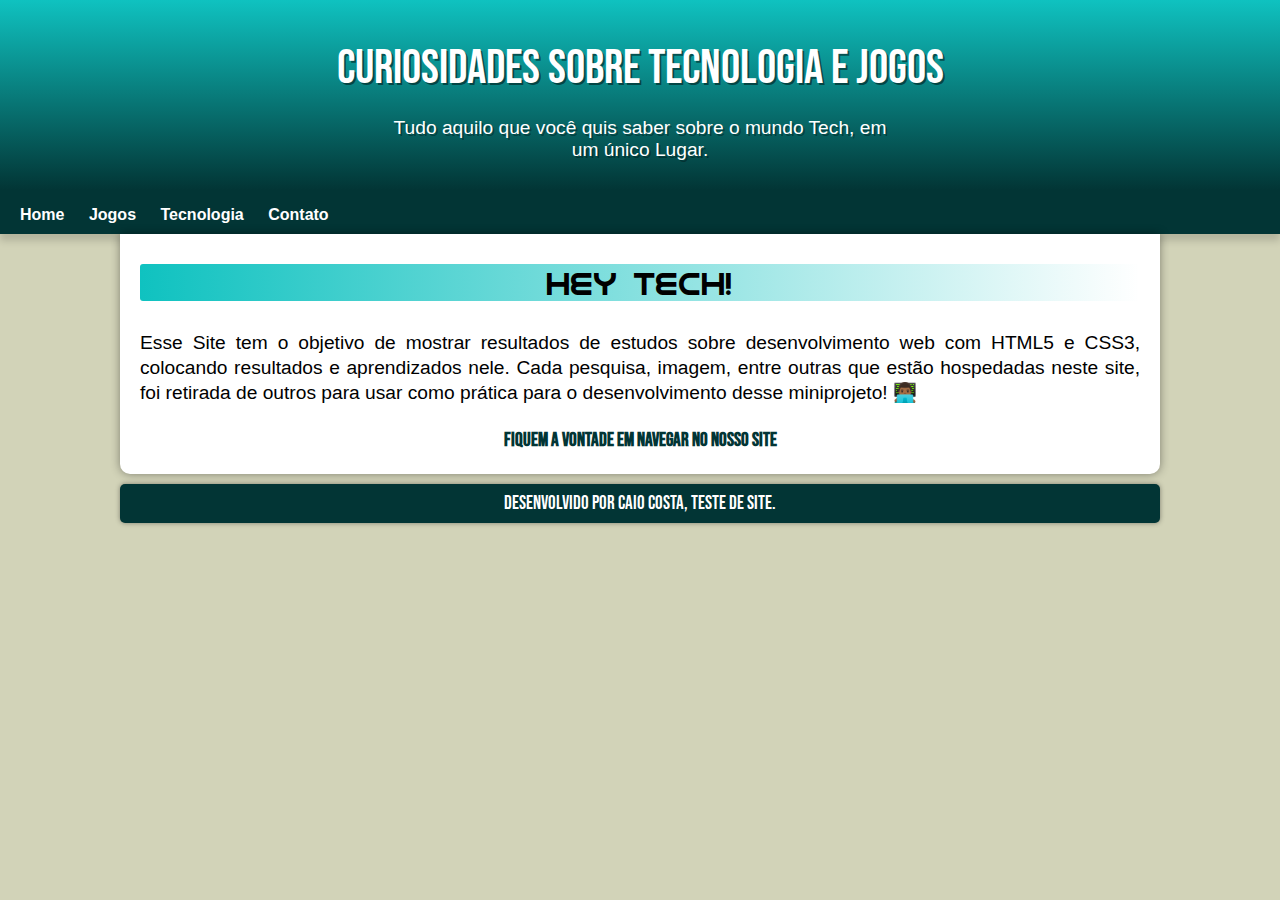
<file: index.html>
<!DOCTYPE html>
<html lang="pt-br">
<head>
    <meta charset="UTF-8">
    <meta http-equiv="X-UA-Compatible" content="IE=edge">
    <meta name="viewport" content="width=device-width, initial-scale=1.0">
    <title>Hey TecH!</title>
    <link rel="shortcut icon" href="imagens/favicon.ico" type="image/x-icon">
    <link rel="stylesheet" href="estilo/index.css">
</head>
<body>
    <header>
        <h1>Curiosidades sobre Tecnologia e Jogos</h1>
        <p>Tudo aquilo que você quis saber sobre o mundo Tech, em  um  único Lugar.</p>
    </header>
    <nav>
        <a href="index.html">Home</a>
        <a href="jogos.html">Jogos</a>
        <a href="tecnologia.html">Tecnologia</a>
        <a href="contato.html">Contato</a>
    </nav>
    <main> 
    
        <h1>Hey TecH!</h1>
        <p>Esse Site tem o objetivo de mostrar resultados de estudos sobre desenvolvimento web com HTML5 e CSS3, colocando resultados e aprendizados nele. Cada pesquisa, imagem, entre outras que estão hospedadas neste site, foi retirada de outros para usar como prática para o desenvolvimento desse miniprojeto! 👨🏾‍💻</p>
        <h4>Fiquem a vontade em Navegar no nosso site</h4>

        
    </main>
    <footer>
        <p>Desenvolvido por <a href="https://github.com/Caio-01" target="_blank">Caio Costa</a>, Teste de Site.</p>
    </footer>
</body>
</html>
</file>
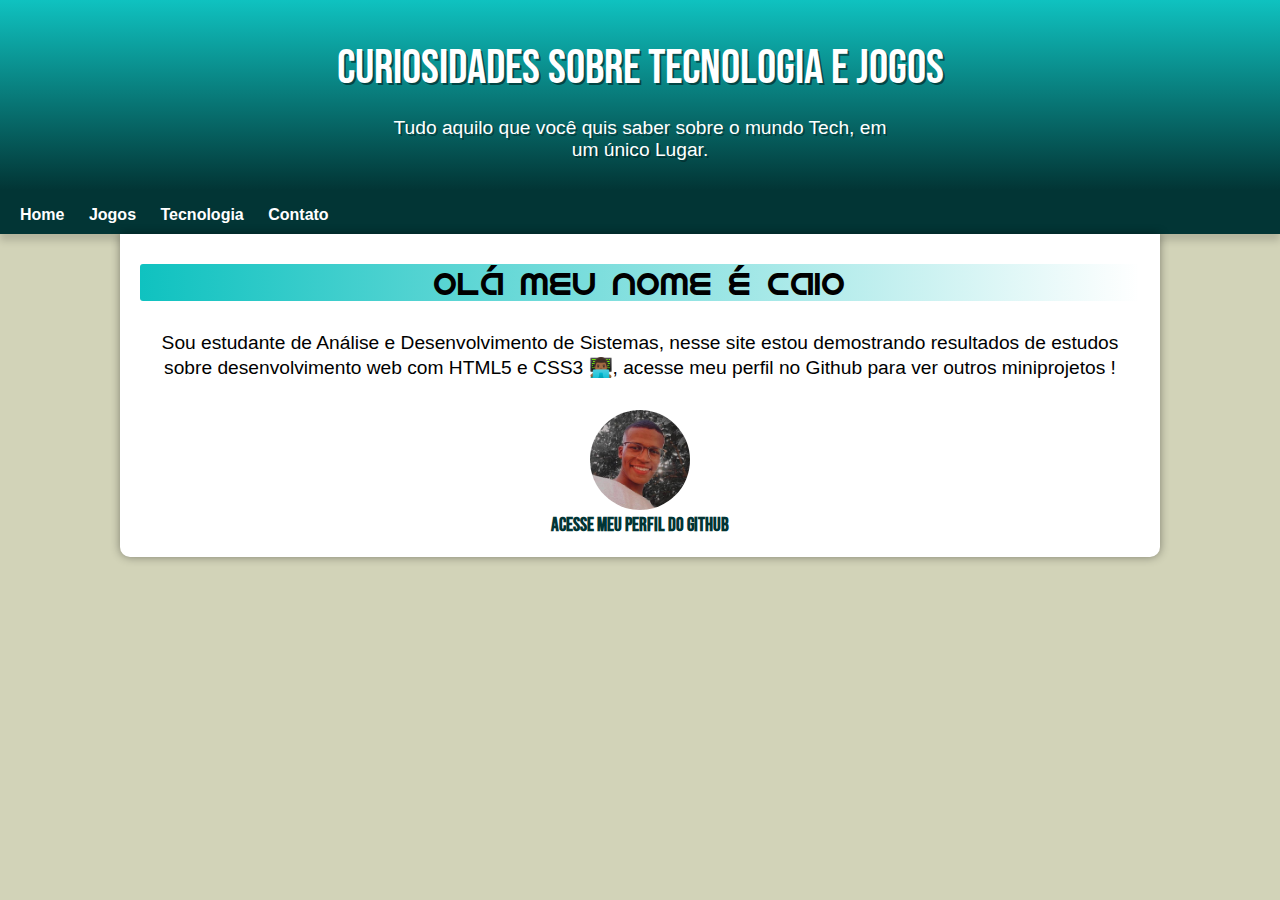
<file: contato.html>
<!DOCTYPE html>
<html lang="en">
<head>
    <meta charset="UTF-8">
    <meta http-equiv="X-UA-Compatible" content="IE=edge">
    <meta name="viewport" content="width=device-width, initial-scale=1.0">
    <title>Contato</title>
    <link rel="shortcut icon" href="imagens/favicon.ico" type="image/x-icon">
    <link rel="stylesheet" href="estilo/contato.css">
</head>
<body>
    
    <header>
        <h1>Curiosidades sobre Tecnologia e Jogos</h1>
        <p>Tudo aquilo que você quis saber sobre o mundo Tech, em  um  único Lugar.</p>
    </header>
    <nav>
        <a href="index.html">Home</a>
        <a href="jogos.html">Jogos</a>
        <a href="tecnologia.html">Tecnologia</a>
        <a href="contato.html">Contato</a>
    </nav>
    
    <main>
        <h1>Olá meu nome é Caio</h1>
        <p>Sou estudante de Análise e Desenvolvimento de Sistemas, nesse site estou demostrando resultados de estudos sobre desenvolvimento web com HTML5 e CSS3 👨🏾‍💻, acesse meu perfil no Github para ver outros miniprojetos !</p>

        <a href="https://github.com/Caio-01" target="_blank"><img src="imagens/eu-foto.jpg" alt="eu-foto"></a>
        
        <h4> Acesse meu perfil do Github</h4>
    </main>
   
    
</body>
</html>
</file>
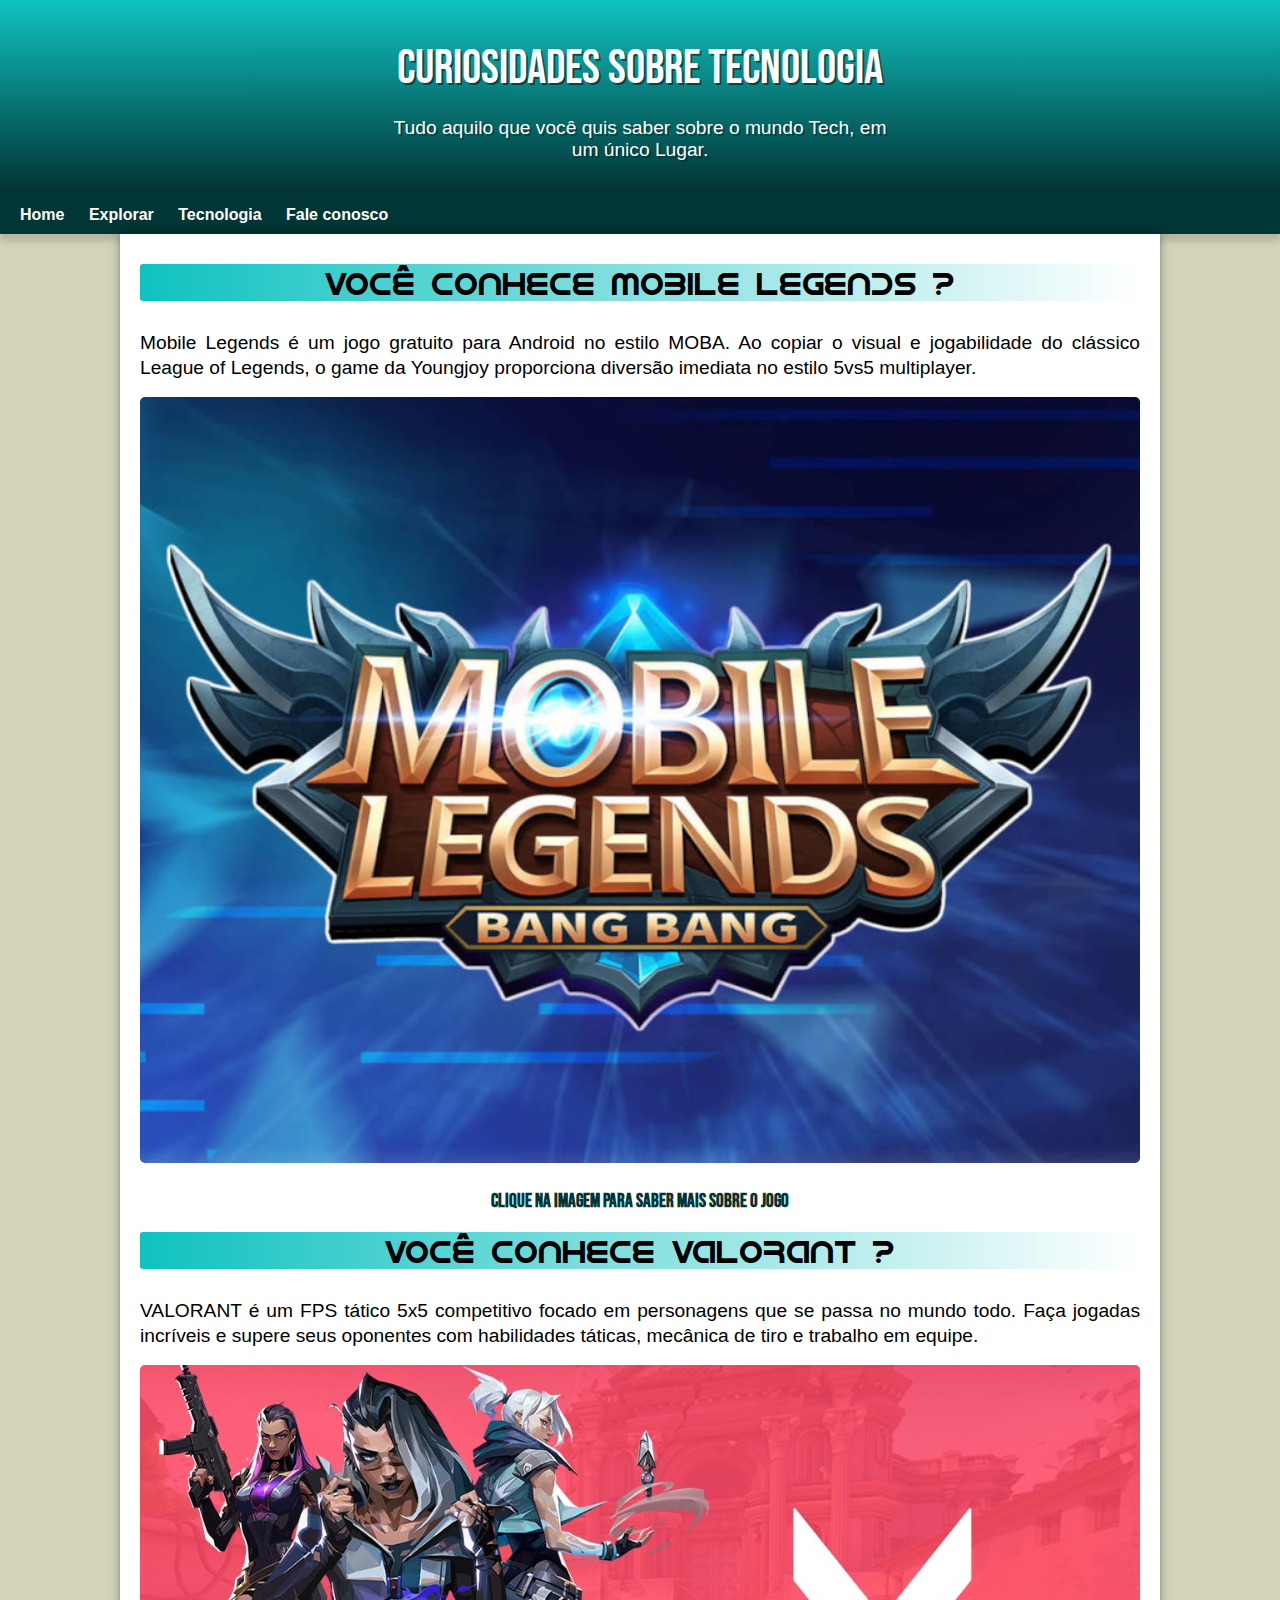
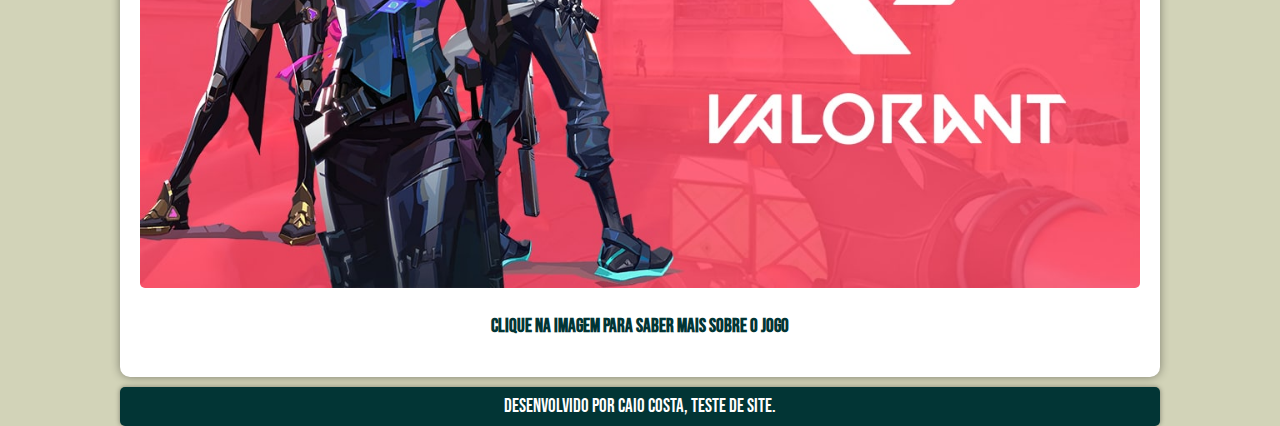
<file: explorar.html>
<!DOCTYPE html>
<html lang="pt-br">
<head>
    <meta charset="UTF-8">
    <meta http-equiv="X-UA-Compatible" content="IE=edge">
    <meta name="viewport" content="width=device-width, initial-scale=1.0">
    <title>Explorar</title>
    <link rel="shortcut icon" href="imagens/favicon.ico" type="image/x-icon">
    <link rel="stylesheet" href="estilo/explorar.css">
</head>
<body>
    <header>
        <h1>Curiosidades sobre Tecnologia</h1>
        <p>Tudo aquilo que você quis saber sobre o mundo Tech, em  um  único Lugar.</p>
    </header>
    <nav>
        <a href="index.html">Home</a>
        <a href="explorar.html">Explorar</a>
        <a href="#">Tecnologia</a>
        <a href="#">Fale conosco</a>
    </nav>
    <main> 

        <h1>Você conhece Mobile Legends ?</h1>
        <p>Mobile Legends é um jogo gratuito para Android no estilo MOBA. Ao copiar o visual e jogabilidade do clássico League of Legends, o game da Youngjoy proporciona diversão imediata no estilo 5vs5 multiplayer.</p>  

        
        <a href="moba.html"> 
            <img src="imagens/moba/logo-mobile.jpg" alt="logo-mobile">
        </a>
        
    
        <h4>Clique na imagem para saber mais sobre o jogo</h4>

        <h1>Você conhece Valorant ?</h1>
        <p>VALORANT é um FPS tático 5x5 competitivo focado em personagens que se passa no mundo todo. Faça jogadas incríveis e supere seus oponentes com habilidades táticas, mecânica de tiro e trabalho em equipe.</p>  

        <a href="valorant.html"> 
            <img src="imagens/valorant/logo2-valorant.jpg" alt= "logo-valorant">
        </a>

        <h4>Clique na imagem para saber mais sobre o jogo</h4>

        </main>

    <footer>
        <p>Desenvolvido por <a href="https://github.com/Caio-01" target="_blank">Caio Costa</a>, Teste de Site.</p>
    </footer>
</body>
</html>
</file>
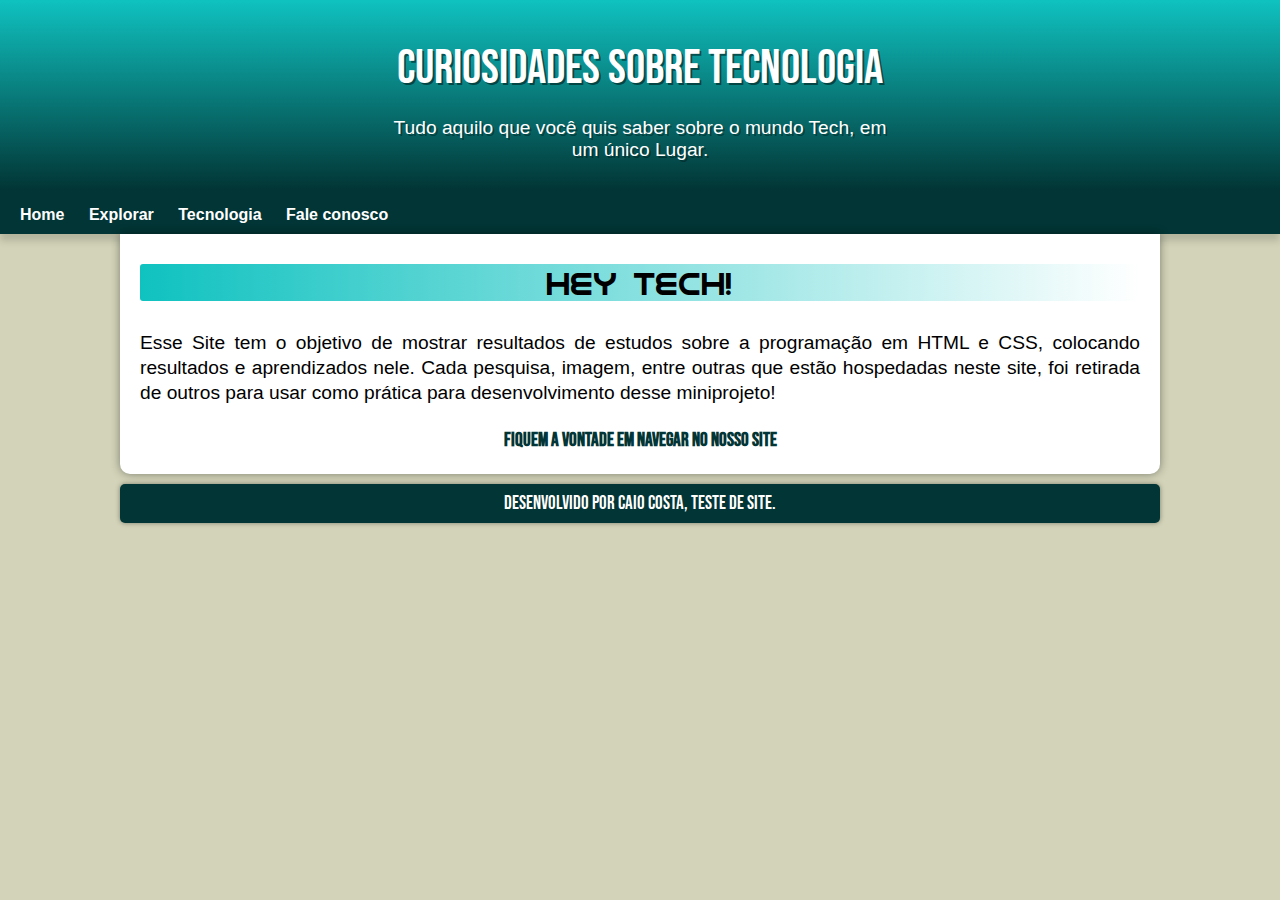
<file: index.html.html>
<!DOCTYPE html>
<html lang="pt-br">
<head>
    <meta charset="UTF-8">
    <meta http-equiv="X-UA-Compatible" content="IE=edge">
    <meta name="viewport" content="width=device-width, initial-scale=1.0">
    <title>Hey TecH!</title>
    <link rel="shortcut icon" href="imagens/favicon.ico" type="image/x-icon">
    <link rel="stylesheet" href="estilo/home.css">
</head>
<body>
    <header>
        <h1>Curiosidades sobre Tecnologia</h1>
        <p>Tudo aquilo que você quis saber sobre o mundo Tech, em  um  único Lugar.</p>
    </header>
    <nav>
        <a href="inicio.html">Home</a>
        <a href="explorar.html">Explorar</a>
        <a href="#">Tecnologia</a>
        <a href="#">Fale conosco</a>
    </nav>
    <main> 
    
        <h1>Hey TecH!</h1>
        <p>Esse Site tem o objetivo de mostrar resultados de estudos sobre a programação em HTML e CSS, colocando resultados e aprendizados nele. Cada pesquisa, imagem, entre outras que estão hospedadas neste site, foi retirada de outros para usar como prática para desenvolvimento desse miniprojeto!</p>
        <h4>Fiquem a vontade em Navegar no nosso site</h4>
    </main>
    <footer>
        <p>Desenvolvido por <a href="https://github.com/Caio-01" target="_blank">Caio Costa</a>, Teste de Site.</p>
    </footer>
</body>
</html>
</file>
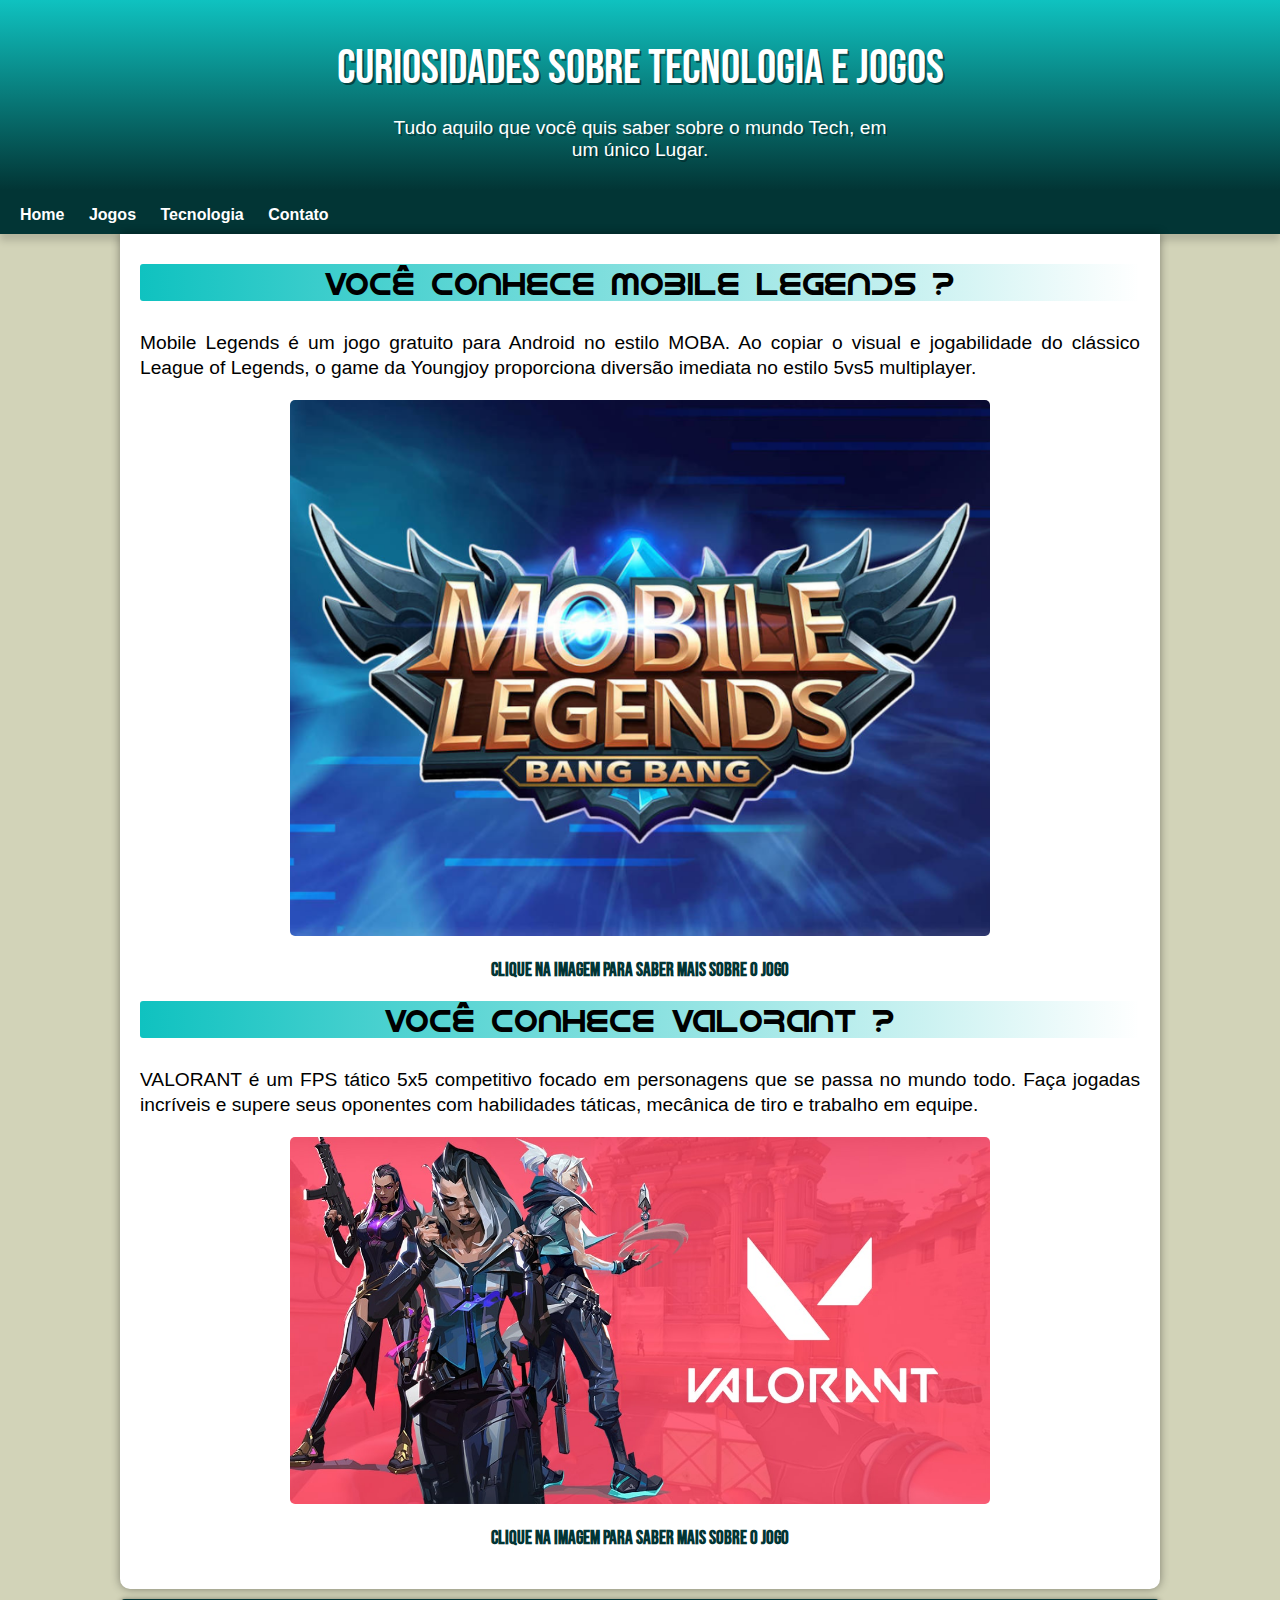
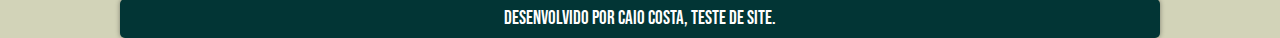
<file: jogos.html>
<!DOCTYPE html>
<html lang="pt-br">
<head>
    <meta charset="UTF-8">
    <meta http-equiv="X-UA-Compatible" content="IE=edge">
    <meta name="viewport" content="width=device-width, initial-scale=1.0">
    <title>Explorar</title>
    <link rel="shortcut icon" href="imagens/favicon.ico" type="image/x-icon">
    <link rel="stylesheet" href="estilo/jogos.css">
</head>
<body>
    <header>
        <h1>Curiosidades sobre Tecnologia e Jogos</h1>
        <p>Tudo aquilo que você quis saber sobre o mundo Tech, em  um  único Lugar.</p>
    </header>
    <nav>
        <a href="index.html">Home</a>
        <a href="jogos.html">Jogos</a>
        <a href="tecnologia.html">Tecnologia</a>
        <a href="contato.html">Contato</a>
    </nav>
    <main> 

        <h1>Você conhece Mobile Legends ?</h1>
        <p>Mobile Legends é um jogo gratuito para Android no estilo MOBA. Ao copiar o visual e jogabilidade do clássico League of Legends, o game da Youngjoy proporciona diversão imediata no estilo 5vs5 multiplayer.</p>  

        
        <a href="moba.html"> 
            <img src="imagens/moba/logo-mobile.jpg" alt="logo-mobile">
        </a>
        
    
        <h4>Clique na imagem para saber mais sobre o jogo</h4>

        <h1>Você conhece Valorant ?</h1>
        <p>VALORANT é um FPS tático 5x5 competitivo focado em personagens que se passa no mundo todo. Faça jogadas incríveis e supere seus oponentes com habilidades táticas, mecânica de tiro e trabalho em equipe.</p>  

        <a href="valorant.html"> 
            <img src="imagens/valorant/logo2-valorant.jpg" alt= "logo-valorant">
        </a>

        <h4>Clique na imagem para saber mais sobre o jogo</h4>

        </main>

    <footer>
        <p>Desenvolvido por <a href="https://github.com/Caio-01" target="_blank">Caio Costa</a>, Teste de Site.</p>
    </footer>
</body>
</html>
</file>
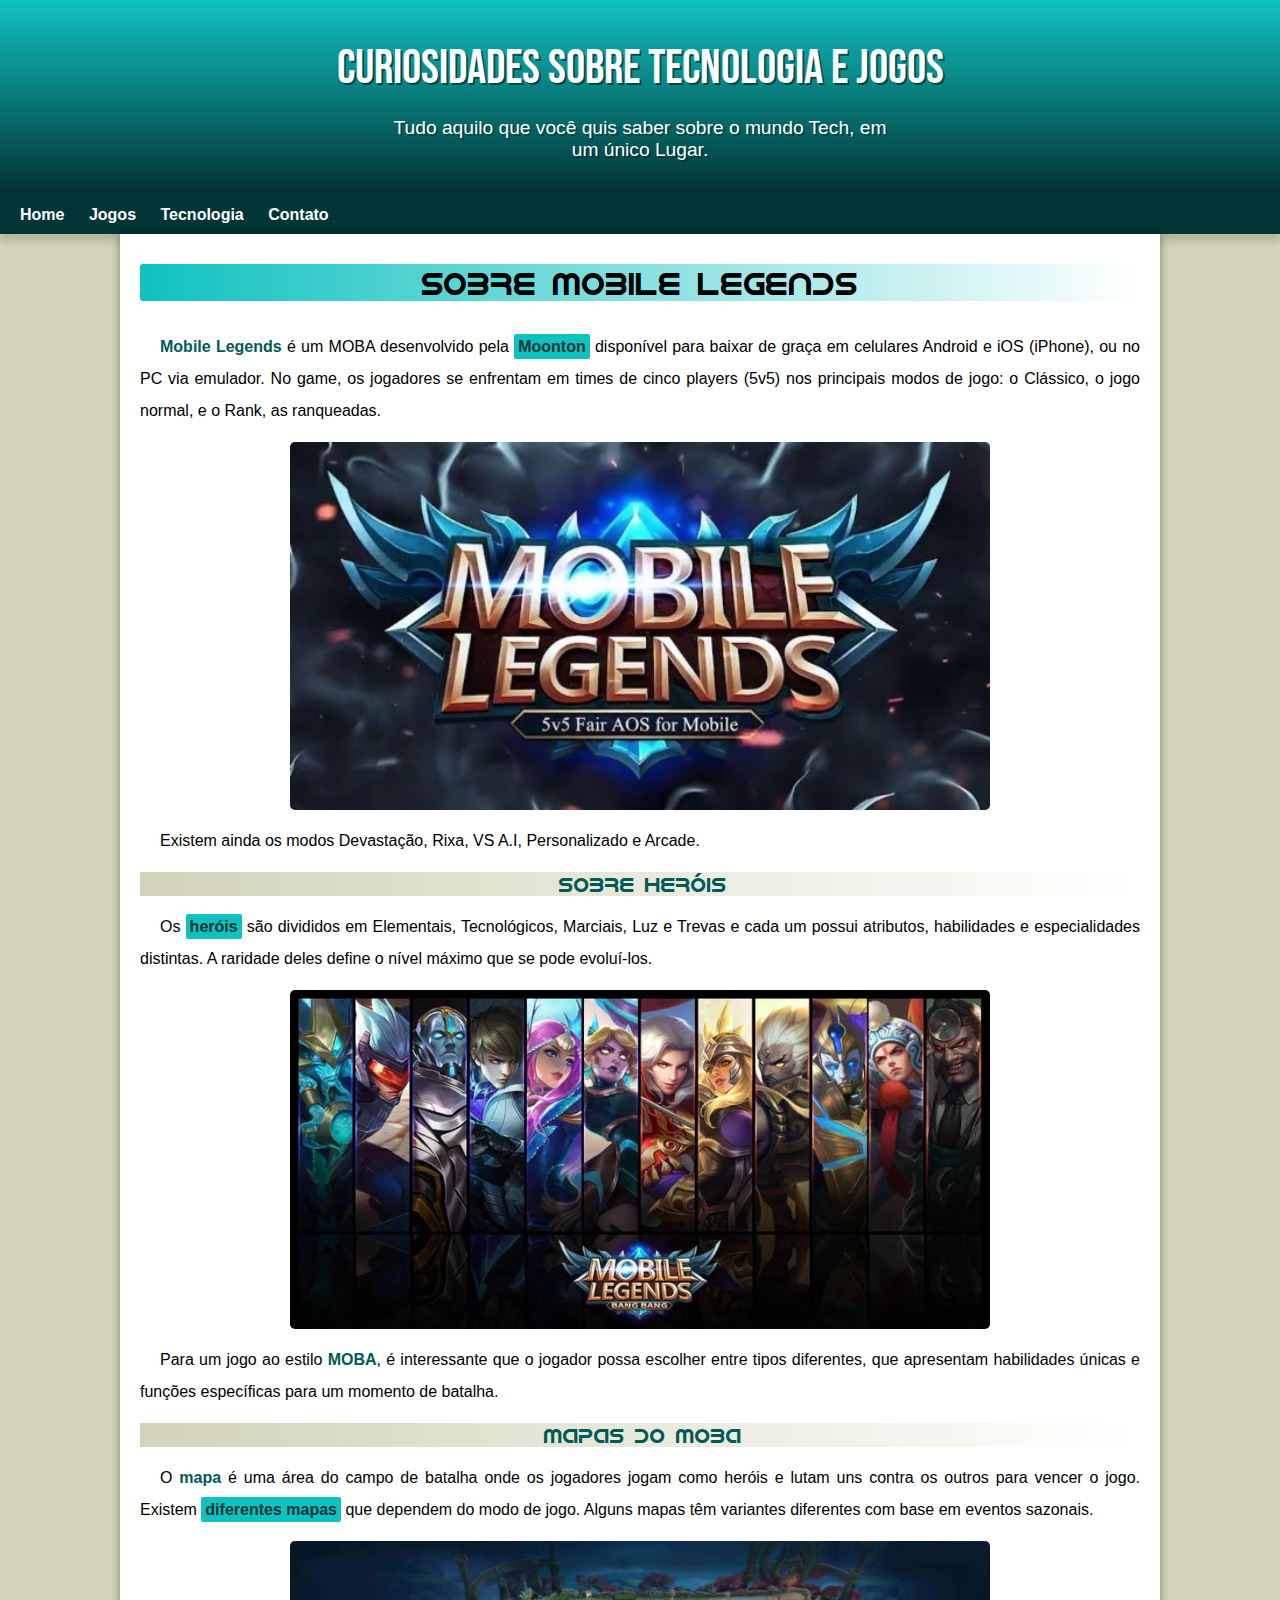
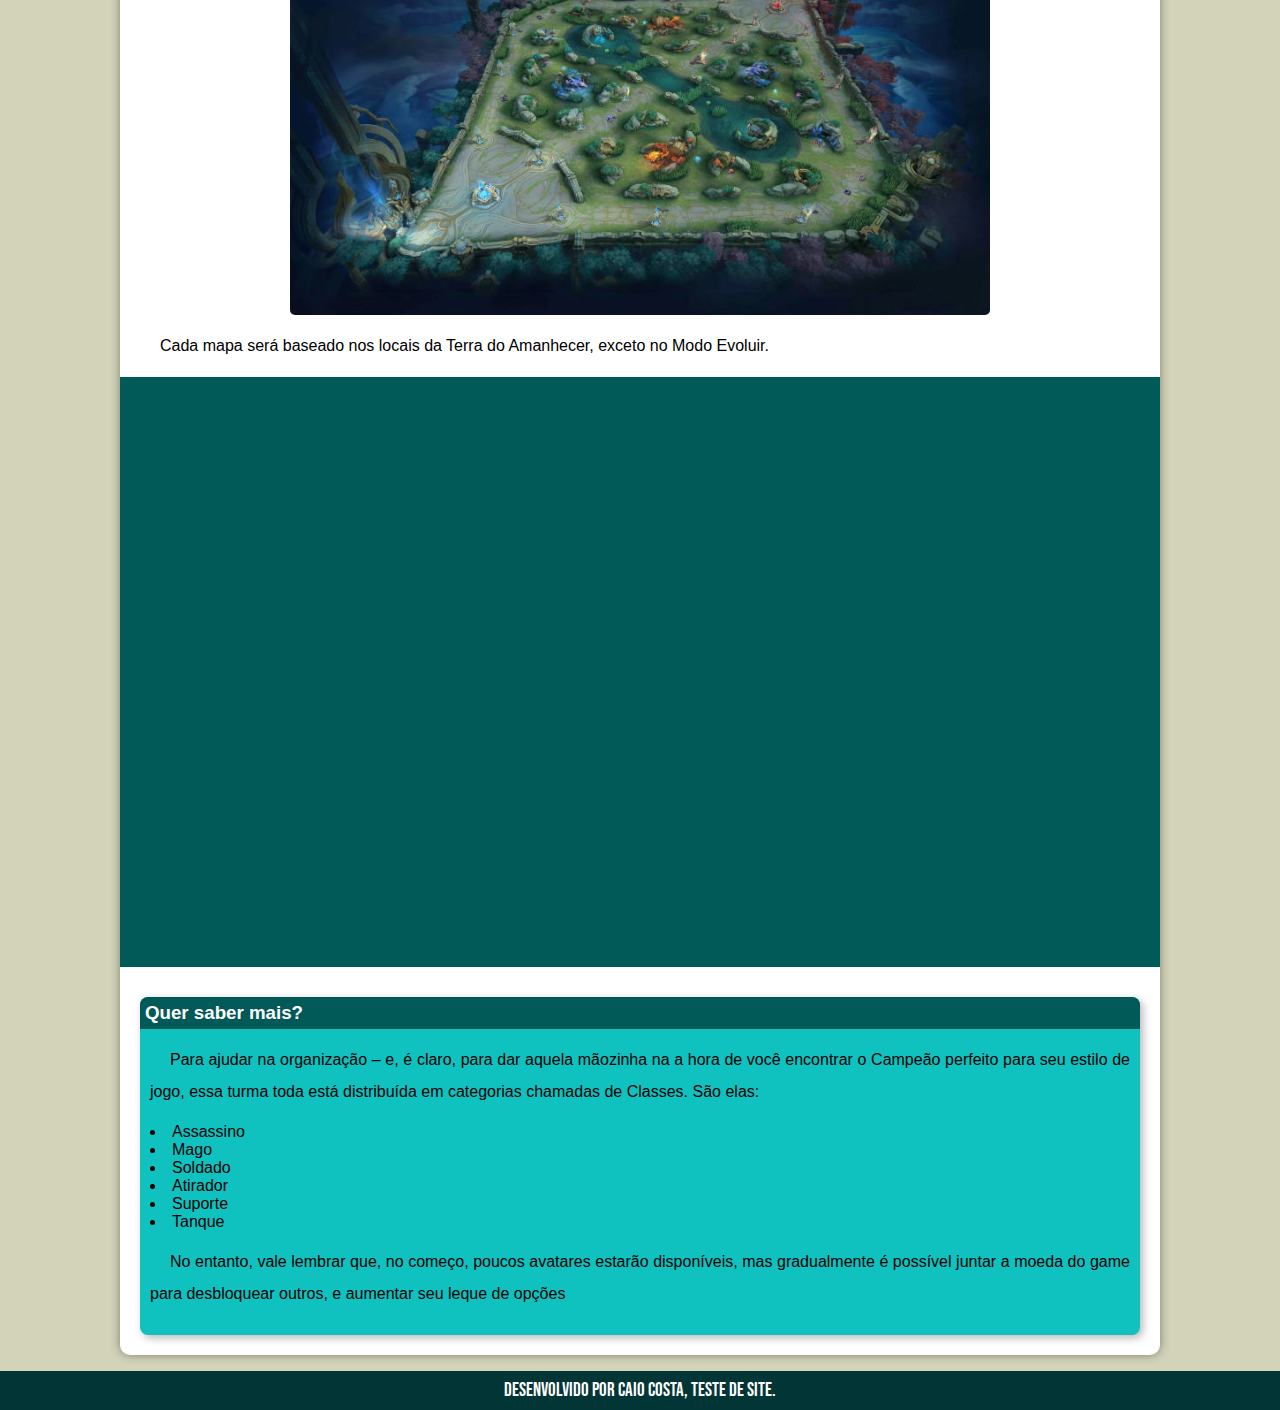
<file: moba.html>
<!DOCTYPE html>
<html lang="pt-br">
<head>
    <meta charset="UTF-8">
    <meta name="viewport" content="width=device-width, initial-scale=1.0">
    <title>Sabendo mais sobre Mobile Legends</title>
    <link rel="shortcut icon" href="imagens/favicon.ico" type="image/x-icon">
    <link rel="stylesheet" href="estilo/moba.css">
</head>
<body>

    <header>
        <h1>Curiosidades sobre Tecnologia e Jogos</h1>
        <p>Tudo aquilo que você quis saber sobre o mundo Tech, em  um  único Lugar.</p>
    </header>
    <nav>
        <a href="index.html">Home</a>
        <a href="jogos.html">Jogos</a>
        <a href="#">Tecnologia</a>
        <a href="contato.html">Contato</a>    
    </nav>
    <main>
        <article>
            <h1>Sobre Mobile Legends</h1>

            <p><strong>Mobile Legends</strong> é um MOBA desenvolvido pela <a href="https://en.moonton.com/games/index.html" target="_blank">Moonton</a> disponível para baixar de graça em celulares Android e iOS (iPhone), ou no PC via emulador. No game, os jogadores se enfrentam em times de cinco players (5v5) nos principais modos de jogo: o Clássico, o jogo normal, e o Rank, as ranqueadas. </p>

            <img src="imagens/moba/mobile-legends.jpg" class="pequena" alt="mobile-legends">

            <p>Existem ainda os modos Devastação, Rixa, VS A.I, Personalizado e Arcade.</p>

            <h2>Sobre Heróis</h2>

            <p>Os <a href="https://mobile-legends.fandom.com/pt-br/wiki/Todos_os_Her%C3%B3is" target="_blank">heróis</a> são divididos em Elementais, Tecnológicos, Marciais, Luz e Trevas e cada um possui atributos, habilidades e especialidades distintas. A raridade deles define o nível máximo que se pode evoluí-los.</p>

            <img src="imagens/moba/herois-moba.jpg" class="pequena" alt="herois-moba">

            <p>Para um jogo ao estilo <strong>MOBA</strong>, é interessante que o jogador possa escolher entre tipos diferentes, que apresentam habilidades únicas e funções específicas para um momento de batalha.</p>

            <h2>Mapas do Moba</h2>

            <p>O <strong>mapa</strong> é uma área do campo de batalha onde os jogadores jogam como heróis e lutam uns contra os outros para vencer o jogo. Existem <a href="https://mobile-legends.fandom.com/wiki/Map" target="_blank">diferentes mapas</a> que dependem do modo de jogo. Alguns mapas têm variantes diferentes com base em eventos sazonais.</p>

            <img src="imagens/moba/mapa-moba.jpg" class="pequena" alt="mapa-moba">

            <p>Cada mapa será baseado nos locais da Terra do Amanhecer, exceto no Modo Evoluir.</p>

            <div class="video"><iframe width="560" height="315" src="https://www.youtube.com/embed/96jyDhB3Uz0" title="YouTube video player" frameborder="0" allow="accelerometer; autoplay; clipboard-write; encrypted-media; gyroscope; picture-in-picture; web-share" allowfullscreen></iframe></div>

            <aside>
                <h3>Quer saber mais?</h3>
                <p>Para ajudar na organização – e, é claro, para dar aquela mãozinha na a hora de você encontrar o Campeão perfeito para seu estilo de jogo, essa turma toda está distribuída em categorias chamadas de Classes. São elas:</p>
                <ul>
                    <li>Assassino</li>
                    <li>Mago</li>
                    <li>Soldado</li>
                    <li>Atirador</li>
                    <li>Suporte</li>
                    <li>Tanque</li>
                </ul>
                
                <p>No entanto, vale lembrar que, no começo, poucos avatares estarão disponíveis, mas gradualmente é possível juntar a moeda do game para desbloquear outros, e aumentar seu leque de opções</p>
            </aside>
        </article>

    </main>
    <footer>
        <p>Desenvolvido por <a href="https://github.com/Caio-01" target="_blank">Caio Costa</a>, Teste de Site.</p>
    </footer>
    
</body>
</html>
</file>
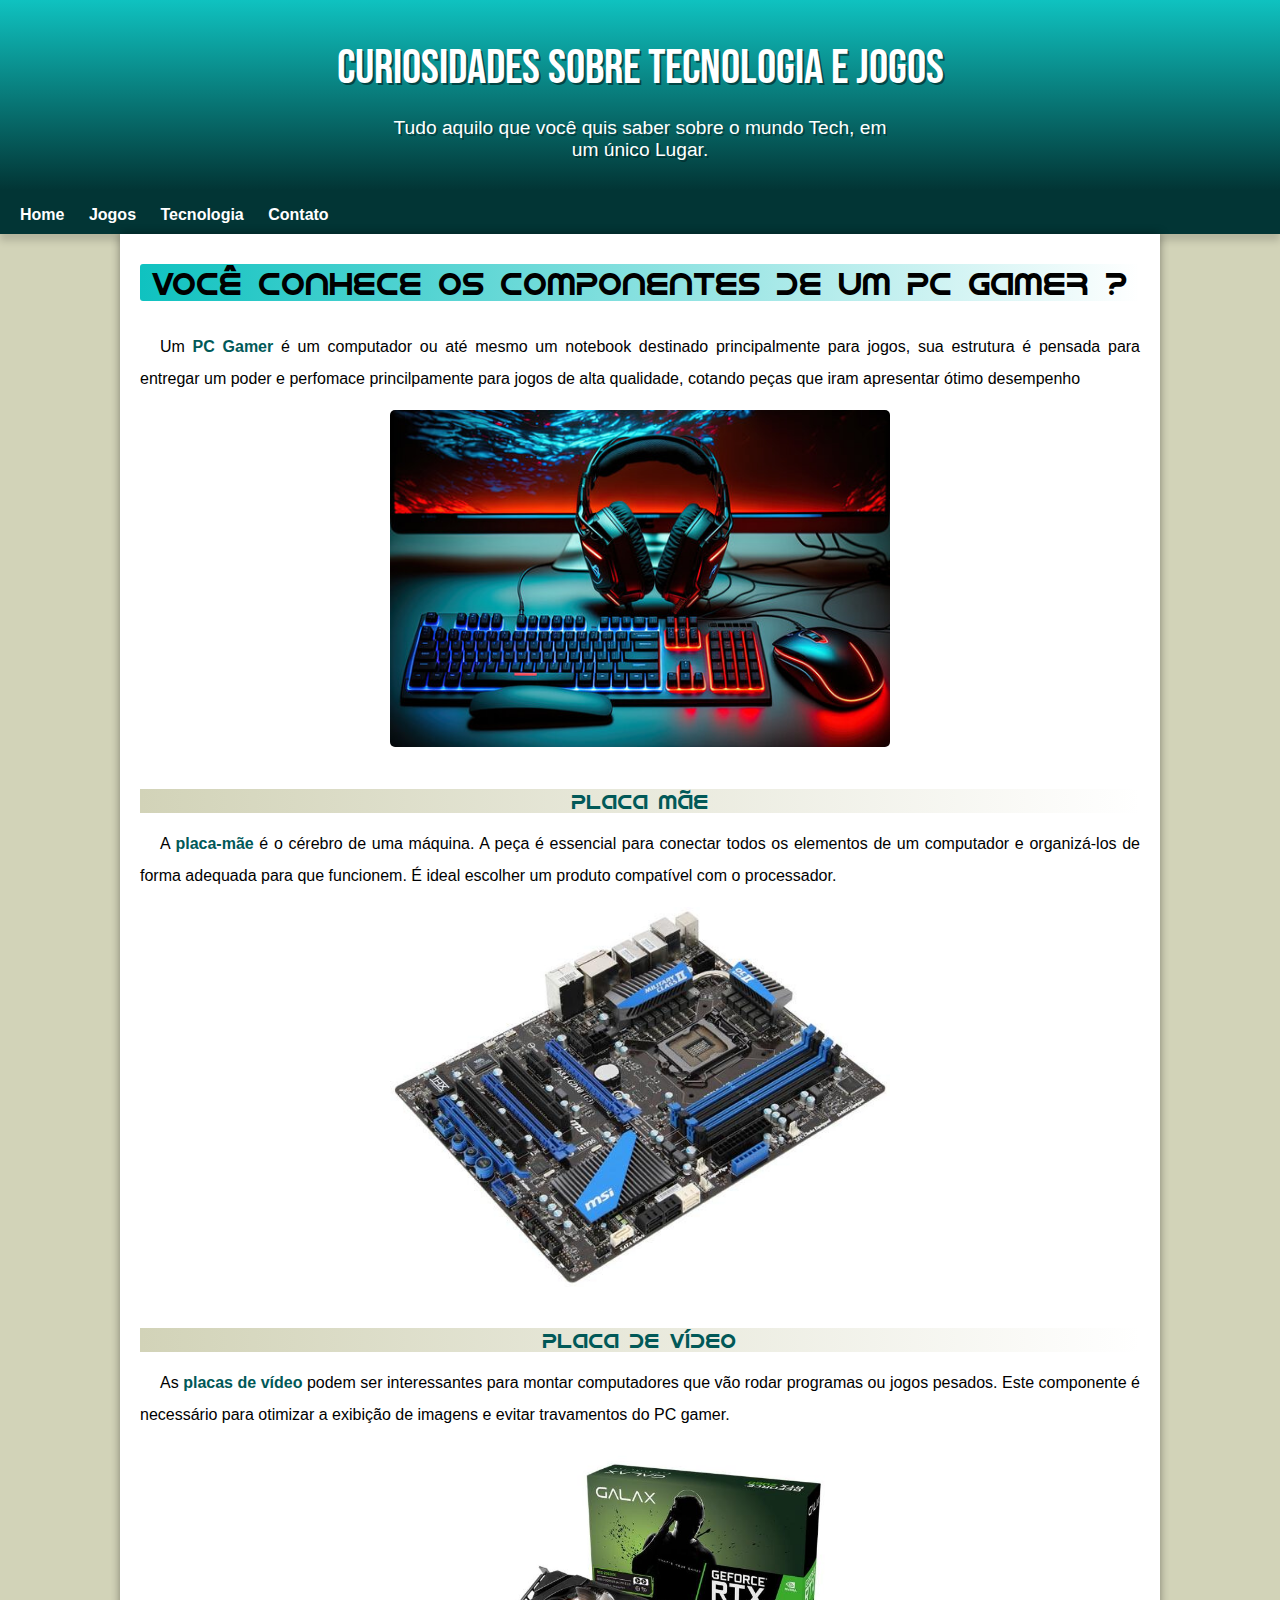
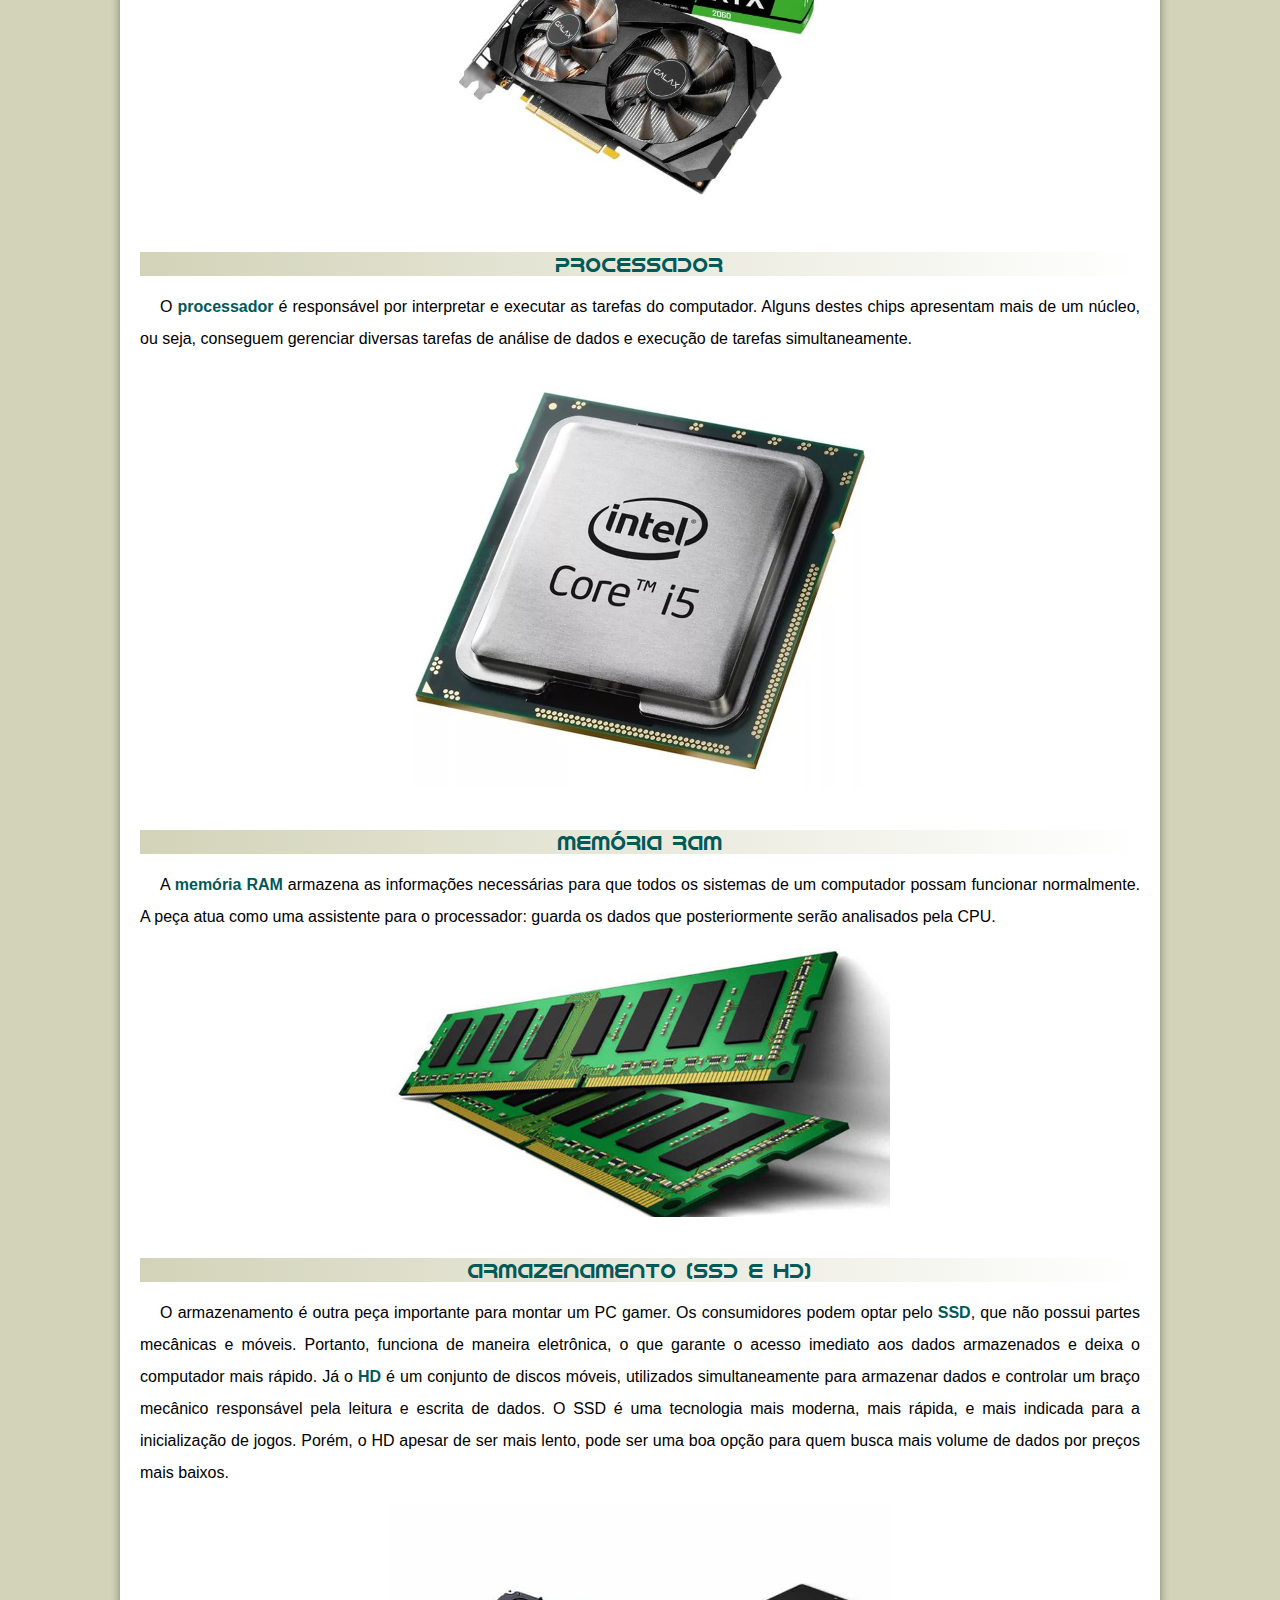
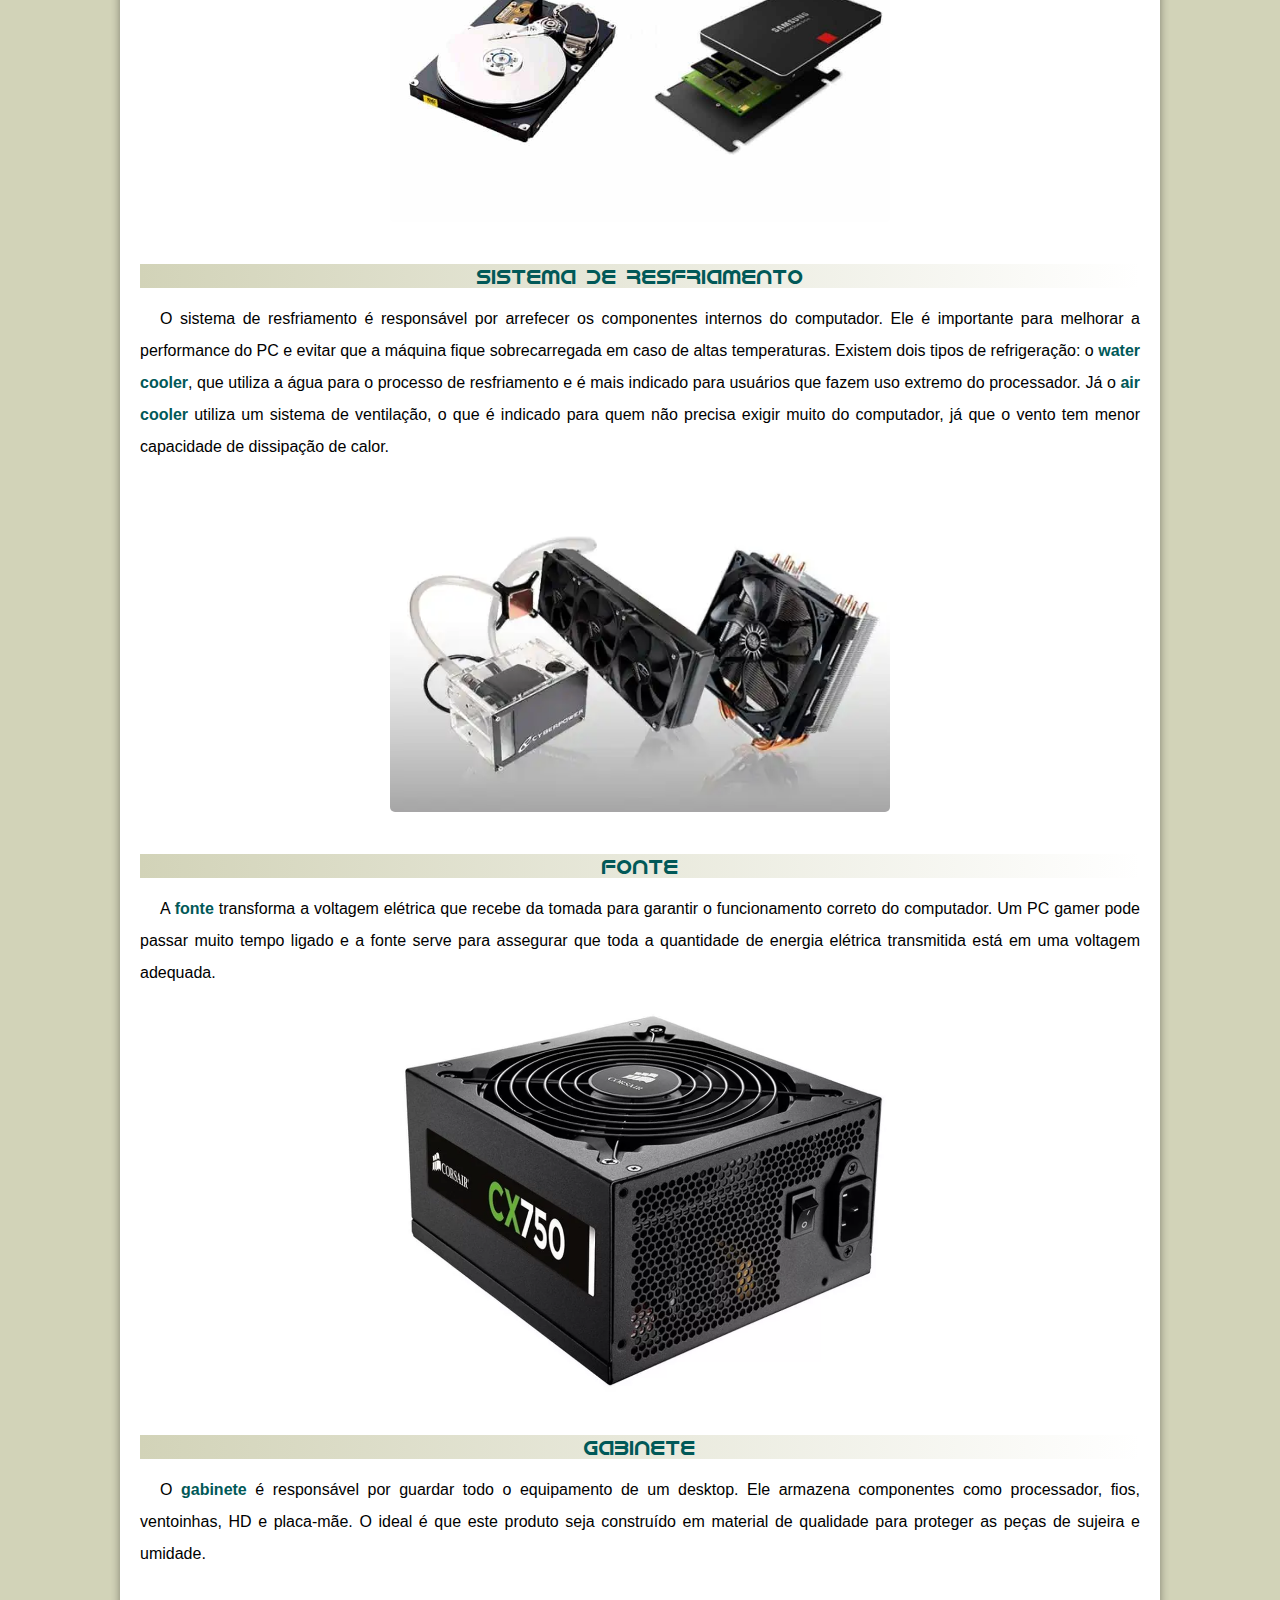
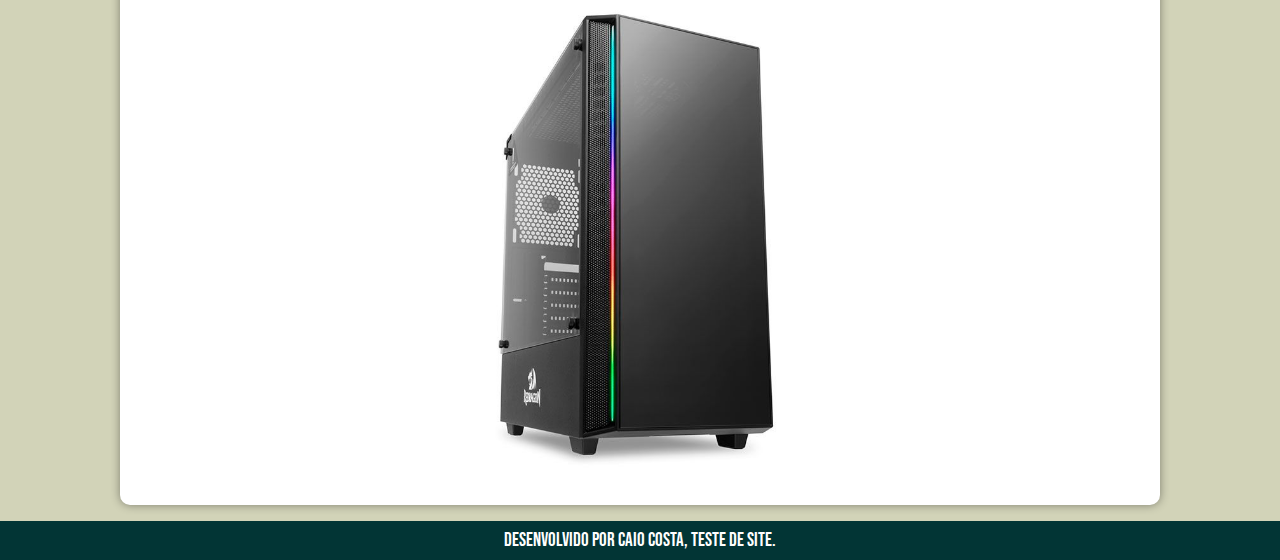
<file: tecnologia.html>
<!DOCTYPE html>
<html lang="pt-br">
<head>
    <meta charset="UTF-8">
    <meta http-equiv="X-UA-Compatible" content="IE=edge">
    <meta name="viewport" content="width=device-width, initial-scale=1.0">
    <title>Tecnologias</title>
    <link rel="shortcut icon" href="imagens/favicon.ico" type="image/x-icon">
    <link rel="stylesheet" href="estilo/tecnologia.css">
</head>
<body>
    <header>
        <h1>Curiosidades sobre Tecnologia e Jogos</h1>
        <p>Tudo aquilo que você quis saber sobre o mundo Tech, em  um  único Lugar.</p>
    </header>
    <nav>
        <a href="index.html">Home</a>
        <a href="jogos.html">Jogos</a>
        <a href="tecnologia.html">Tecnologia</a>
        <a href="contato.html">Contato</a>
    </nav>
    <main>
        <article>    
            <h1>Você conhece os componentes de um PC Gamer ?</h1>
            <p>Um <strong>PC Gamer</strong> é um computador ou até mesmo um notebook destinado principalmente para jogos, sua estrutura é pensada para entregar um poder e perfomace princilpamente para jogos de alta qualidade, cotando peças que iram apresentar ótimo desempenho</p>  

            <img src="imagens/tecnologia/pc-gamer.jpg" alt="pc-gamer">

            <h2>Placa Mãe</h2>

            <p>A <strong>placa-mãe</strong> é o cérebro de uma máquina. A peça é essencial para conectar todos os elementos de um computador e organizá-los de forma adequada para que funcionem. É ideal escolher um produto compatível com o processador.</p>


            <img src="imagens/tecnologia/placa-mae.jpg" alt="img-placa-mãe"></img>


            <h2>Placa de vídeo</h2>

            <p>As <strong>placas de vídeo</strong> podem ser interessantes para montar computadores que vão rodar programas ou jogos pesados. Este componente é necessário para otimizar a exibição de imagens e evitar travamentos do PC gamer.</p>

            <img src="imagens/tecnologia/placa-video.jpg" alt="img-placa-video"></img>

            <h2>Processador</h2>

            <p>O <strong>processador</strong> é responsável por interpretar e executar as tarefas do computador. Alguns destes chips apresentam mais de um núcleo, ou seja, conseguem gerenciar diversas tarefas de análise de dados e execução de tarefas simultaneamente.</p>

            <img src="imagens/tecnologia/processador.jpg" alt="img-processador">


            <h2>Memória RAM</h2>

            <p>A <strong>memória RAM</strong> armazena as informações necessárias para que todos os sistemas de um computador possam funcionar normalmente. A peça atua como uma assistente para o processador: guarda os dados que posteriormente serão analisados pela CPU.</p>

            <img src="imagens/tecnologia/memoria.jpg" alt="img-memoria">

            <h2>Armazenamento (SSD e HD)</h2>

            <p>O armazenamento é outra peça importante para montar um PC gamer. Os consumidores podem optar pelo <strong>SSD</strong>, que não possui partes mecânicas e móveis. Portanto, funciona de maneira eletrônica, o que garante o acesso imediato aos dados armazenados e deixa o computador mais rápido. Já o <strong>HD</strong> é um conjunto de discos móveis, utilizados simultaneamente para armazenar dados e controlar um braço mecânico responsável pela leitura e escrita de dados. O SSD é uma tecnologia mais moderna, mais rápida, e mais indicada para a inicialização de jogos. Porém, o HD apesar de ser mais lento, pode ser uma boa opção para quem busca mais volume de dados por preços mais baixos.</p>

            <img src="imagens/tecnologia/hd-ssd.jpg" alt="img-hd-ssd">
           

            <h2>Sistema de resfriamento</h2> 

            <p>O sistema de resfriamento é responsável por arrefecer os componentes internos do computador. Ele é importante para melhorar a performance do PC e evitar que a máquina fique sobrecarregada em caso de altas temperaturas. Existem dois tipos de refrigeração: o <strong>water cooler</strong>, que utiliza a água para o processo de resfriamento e é mais indicado para usuários que fazem uso extremo do processador. Já o <strong>air cooler</strong> utiliza um sistema de ventilação, o que é indicado para quem não precisa exigir muito do computador, já que o vento tem menor capacidade de dissipação de calor.</p>

            <img src="imagens/tecnologia/cooler.jpg" alt="img-cooler">

            <h2>Fonte</h2> 

            <p>A <strong>fonte</strong> transforma a voltagem elétrica que recebe da tomada para garantir o funcionamento correto do computador. Um PC gamer pode passar muito tempo ligado e a fonte serve para assegurar que toda a quantidade de energia elétrica transmitida está em uma voltagem adequada. </p>

            <img src="imagens/tecnologia/fonte.jpg" alt="img-fonte">

            <h2>Gabinete</h2>

            <p>O <strong>gabinete</strong> é responsável por guardar todo o equipamento de um desktop. Ele armazena componentes como processador, fios, ventoinhas, HD e placa-mãe. O ideal é que este produto seja construído em material de qualidade para proteger as peças de sujeira e umidade. </p>

            <img src="imagens/tecnologia/gabinete.jpg" alt="img-gabinete"></img>
        </article>    
        
    </main>

    <footer>
        <p>Desenvolvido por <a href="https://github.com/Caio-01" target="_blank">Caio Costa</a>, Teste de Site.</p>
    </footer>
</body>
</html>
</file>
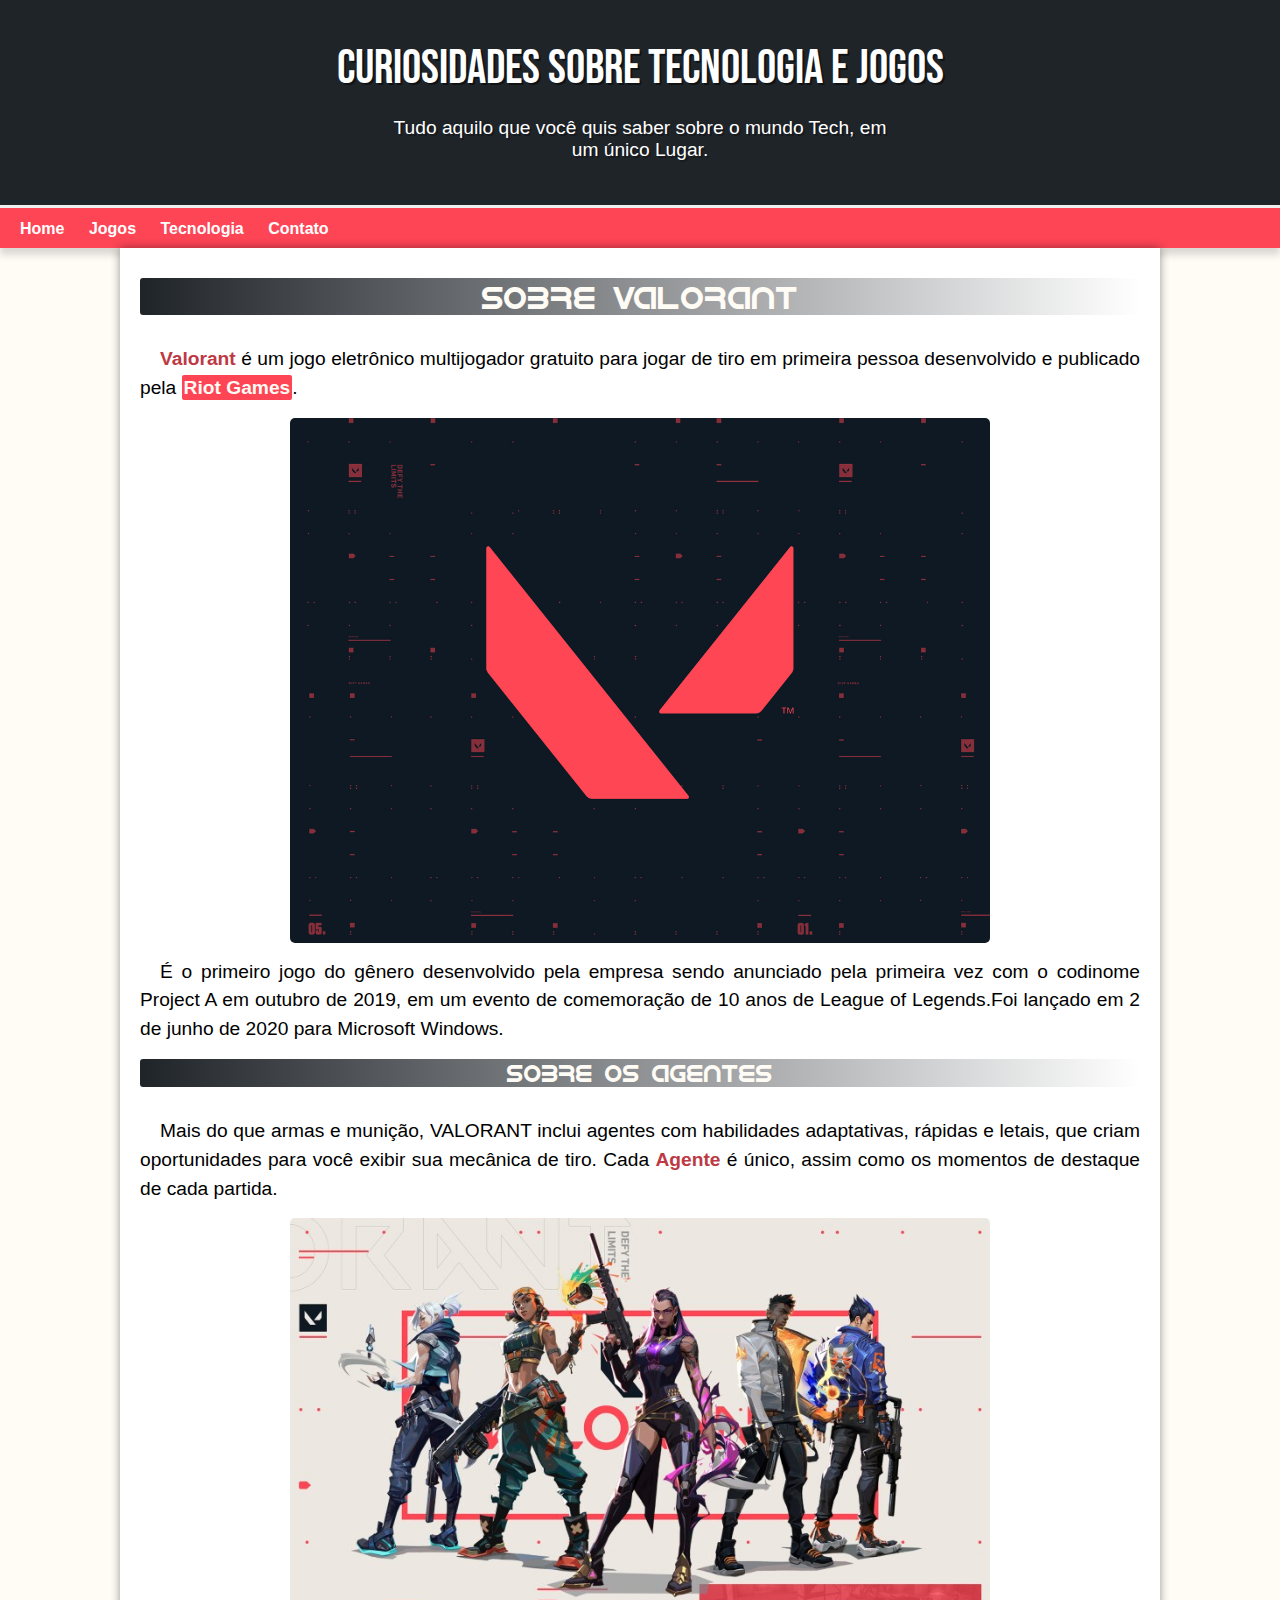
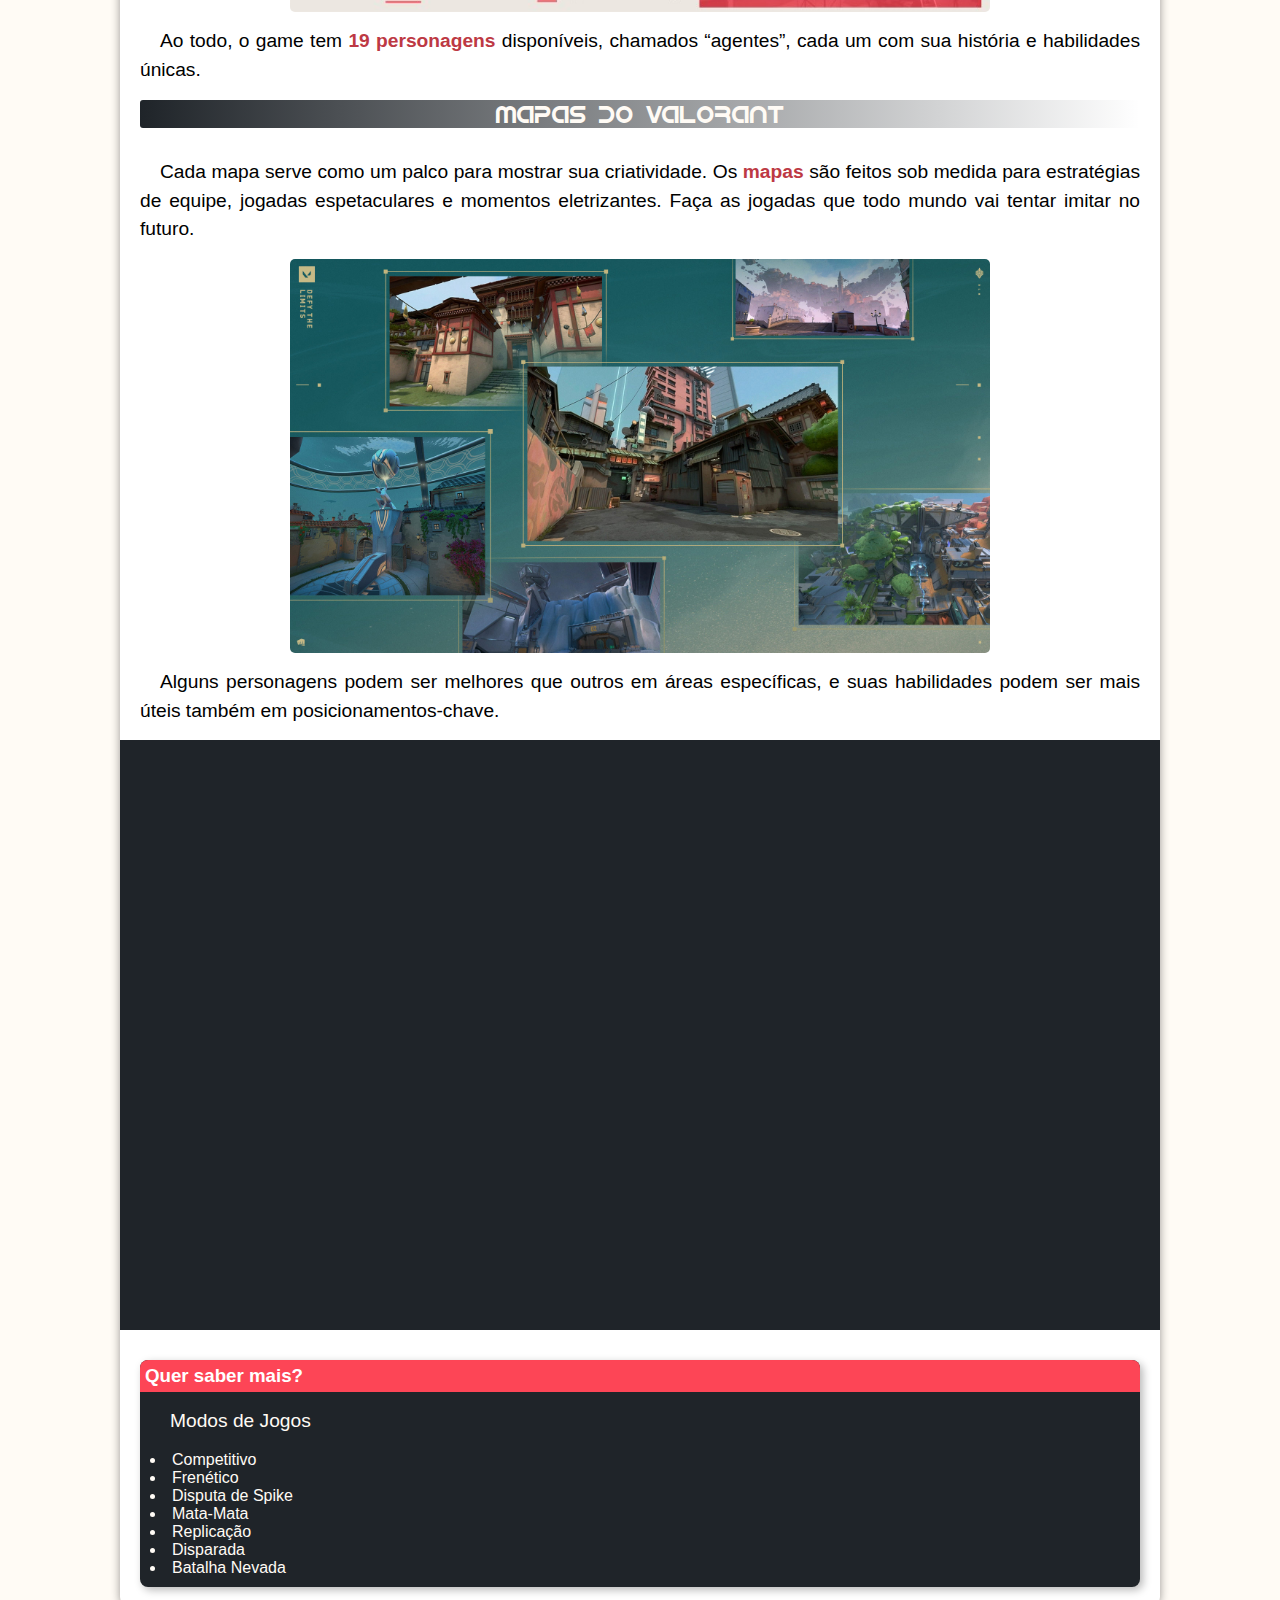
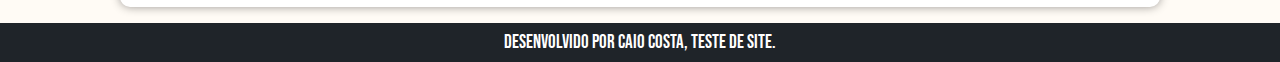
<file: valorant.html>
<!DOCTYPE html>
<html lang="pt-br">
<head>
    <meta charset="UTF-8">
    <meta http-equiv="X-UA-Compatible" content="IE=edge">
    <meta name="viewport" content="width=device-width, initial-scale=1.0">
    <title>Sabendo mais sobre Valorant</title>
    <link rel="shortcut icon" href="imagens/favicon.ico" type="image/x-icon">
    <link rel="stylesheet" href="estilo/valorant.css">
</head>
<body>
    <header>
        <h1>Curiosidades sobre Tecnologia e Jogos</h1>
        <p>Tudo aquilo que você quis saber sobre o mundo Tech, em  um  único Lugar.</p>
    </header>
    <nav>
        <a href="index.html">Home</a>
        <a href="jogos.html">Jogos</a>
        <a href="tecnologia.html">Tecnologia</a>
        <a href="contato.html">Contato</a>    
    </nav>

    <main>
        <article>
            <h1>Sobre Valorant</h1>

            <p><strong>Valorant</strong> é um jogo eletrônico multijogador gratuito para jogar de tiro em primeira pessoa desenvolvido e publicado pela <a href="https://www.riotgames.com/pt-br" target="_blank">Riot Games</a>. </p>

            <img  src="imagens/valorant/logo-valorant.jpg" class="pequena" alt="logo valorant">

            <p>É o primeiro jogo do gênero desenvolvido pela empresa sendo anunciado pela primeira vez com o codinome Project A em outubro de 2019, em um evento de comemoração de 10 anos de League of Legends.Foi lançado em 2 de junho de 2020 para Microsoft Windows.</p>

            <h2>Sobre os Agentes</h2>

            <p>Mais do que armas e munição, VALORANT inclui agentes com habilidades adaptativas, rápidas e letais, que criam oportunidades para você exibir sua mecânica de tiro. Cada <strong>Agente</strong> é único, assim como os momentos de destaque de cada partida.</p>

            <img src="imagens/valorant/agentes.jpg" class="pequena" alt="agentes">

            <p>Ao todo, o game tem <strong>19 personagens</strong> disponíveis, chamados “agentes”, cada um com sua história e habilidades únicas.</p>

            <h2>Mapas do Valorant</h2>

            <p>Cada mapa serve como um palco para mostrar sua criatividade. Os <strong>mapas</strong> são feitos sob medida para estratégias de equipe, jogadas espetaculares e momentos eletrizantes. Faça as jogadas que todo mundo vai tentar imitar no futuro.</p>

            <img src="imagens/valorant/mapa-valorant.jpg" class="pequena" alt="mapas">

            <p>Alguns personagens podem ser melhores que outros em áreas específicas, e suas habilidades podem ser mais úteis também em posicionamentos-chave.</p>

            <div class="video"><iframe width="560" height="315" src="https://www.youtube.com/embed/a4ccvu52uDY" title="YouTube video player" frameborder="0" allow="accelerometer; autoplay; clipboard-write; encrypted-media; gyroscope; picture-in-picture; web-share" allowfullscreen></iframe></div>

            <aside>
                <h3>Quer saber mais?</h3>
                <p>Modos de Jogos</p>
                <ul>
                   <li>Competitivo</li>
                   <li>Frenético</li>
                   <li>Disputa de Spike</li>
                   <li>Mata-Mata</li>
                   <li>Replicação</li>
                   <li>Disparada</li>
                   <li>Batalha Nevada</li>
                </ul>
                
            </aside>
        </article>
    </main>

    <footer>
        <p>Desenvolvido por <a href="https://github.com/Caio-01" target="_blank">Caio Costa</a>, Teste de Site.</p>
    </footer>
</body>
</html>
</file>
<file: estilo/index.css>
@charset "UTF-8";

@import url('https://fonts.googleapis.com/css2?family=Bebas+Neue&display=swap');

@font-face{
    font-family: 'Android';
    src:url('../fontes/IDroid.otf') format('opentype');
    font-weight: normal;
}

*{
    margin: 0px;
    padding: 0px;
}

:root{
    --cor0: #d2d3b8;
    --cor1: #0FC2C0;
    --cor2: #0CABA8;
    --cor3: #008F8C;
    --cor4: #015958;
    --cor5: #023535;

    --fonte-padrao: Arial, Verdana, Helvetica, sans-serif;
    --fonte-destaque: 'Bebas Neue', cursive;
    --fonte-android: 'Android', cursive;
}

body{
    background-color: var(--cor0);
    font-family: var(--fonte-padrao);
    text-align: justify;
}

header{
    background-image: linear-gradient(to bottom,var(--cor1), var(--cor5));
    min-height: 150px;
    padding-top: 40px;
    text-align: center;
}

header > h1{
    font-family: var(--fonte-destaque);
    color: white;
    font-size: 3em;
    font-weight: normal;
    margin-bottom: 20px;
    text-shadow: 2px 2px 0px rgba(0, 0, 0, 0.493);
    padding-left: 10px;
    padding-right: 10px;
}

header > p {
    color: white;
    font-family: var(--fonte-padrao);
    font-size: 1.2em;
    max-width: 500px;
    margin:auto;
    padding-left: 10px;
    padding-right: 10px;
    text-shadow: 2px 2px 0px rgba(0, 0, 0, 0.315);

}

nav{
    background-color: var(--cor5);
    padding: 10px;
    padding-top: 1em;
    box-shadow: 0px 7px 7px rgba(0, 0, 0, 0.144);
    
}

nav a {
    color: white;
    text-decoration: none;
    padding: 10px;
    font-weight: bold;
    border-radius: 5px;  
    transition: 0.5s;
}

nav a:hover{
    background-color: var(--cor3);
    color: var(--cor5);
}

main{
    min-width: 300px;
    max-width: 1000px;
    margin: auto;
    min-height: 200px;
    padding: 20px;
    background-color: white;
    box-shadow: 0px 0px 10px rgba(0, 0, 0, 0.404);
    border-bottom-left-radius: 10px;
    border-bottom-right-radius: 10px;
}

main h1{
    color: black;
    background-image: linear-gradient(to right, var(--cor1), transparent);
    text-align: center;
    font-weight: normal;
    font-family: var(--fonte-android);
    border-radius: 3px;
    margin: 10px 0px 30px 0px;
}

main p{
    text-align: justify;
    font-family: var(--fonte-padrao);
    font-size: 1.2em;
    line-height: 1.3em;
}

main h4{
    color: var(--cor5);
    text-align: center;
    font-size: 1.2em;
    font-family: var(--fonte-destaque);
    margin-top: 1.2em;
}

footer{
    background-color: var(--cor5);
    color: white;
    font-family: var(--fonte-destaque);
    text-align: center;
    font-size: 1.2em;
    min-width: 300px;
    max-width: 1000px;
    margin: auto; 
    margin-top: 10px;
    border-radius: 5px;
    padding: 8px 20px 8px 20px;
    box-shadow: 0px 0px 5px rgba(0, 0, 0, 0.404);
    
}

footer a {
    text-decoration: none;
    color:white;
}

footer a:hover{
    text-decoration: underline;
    color: var(--cor3);
}
</file>
<file: estilo/contato.css>
@charset "UTF-8";

@import url('https://fonts.googleapis.com/css2?family=Bebas+Neue&display=swap');

@font-face{
    font-family: 'Android';
    src:url('../fontes/IDroid.otf') format('opentype');
    font-weight: normal;
}

*{
    margin: 0px;
    padding: 0px;
}

:root{
    --cor0: #d2d3b8;
    --cor1: #0FC2C0;
    --cor2: #0CABA8;
    --cor3: #008F8C;
    --cor4: #015958;
    --cor5: #023535;

    --fonte-padrao: Arial, Verdana, Helvetica, sans-serif;
    --fonte-destaque: 'Bebas Neue', cursive;
    --fonte-android: 'Android', cursive;
}

body{
    background-color: var(--cor0);
    font-family: var(--fonte-padrao);
    text-align: justify;
}

header{
    background-image: linear-gradient(to bottom,var(--cor1), var(--cor5));
    min-height: 150px;
    padding-top: 40px;
    text-align: center;
    }

header > h1{
    font-family: var(--fonte-destaque);
    color: white;
    font-size: 3em;
    font-weight: normal;
    margin-bottom: 20px;
    text-shadow: 2px 2px 0px rgba(0, 0, 0, 0.493);
    padding-left: 10px;
    padding-right: 10px;
    
}

header > p {
    color: white;
    font-family: var(--fonte-padrao);
    font-size: 1.2em;
    max-width: 500px;
    margin:auto;
    padding-left: 10px;
    padding-right: 10px;
    text-shadow: 2px 2px 0px rgba(0, 0, 0, 0.315);

}

nav{
    background-color: var(--cor5);
    padding: 10px;
    padding-top: 1em;
    box-shadow: 0px 7px 7px rgba(0, 0, 0, 0.144);
    
}

nav a {
    color: white;
    text-decoration: none;
    padding: 10px;
    font-weight: bold;
    border-radius: 5px;  
    transition: 0.5s;
}

nav a:hover{
    background-color: var(--cor3);
    color: var(--cor5);
}

main{
    min-width: 300px;
    max-width: 1000px;
    margin: auto;
    min-height: 200px;
    padding: 20px;
    background-color: white;
    box-shadow: 0px 0px 10px rgba(0, 0, 0, 0.404);
    border-bottom-left-radius: 10px;
    border-bottom-right-radius: 10px;
}

main h1{
    color: black;
    background-image: linear-gradient(to right, var(--cor1), transparent);
    text-align: center;
    font-weight: normal;
    font-family: var(--fonte-android);
    border-radius: 3px;
    margin: 10px 0px 30px 0px;
}

main p{
    text-align: center;
    font-family: var(--fonte-padrao);
    font-size: 1.2em;
    line-height: 1.3em;
    margin-bottom: 1.5em;
}

main h4{
    color: var(--cor5);
    text-align: center;
    font-size: 1.2em;
    font-family: var(--fonte-destaque);
    
    
}

main img{
    max-width: 100px;
    border-radius: 50%; 
    transition: 1s;
    transform: translateX(0);
    cursor: grab;
}  
main img:hover{
    transform: translateY(-1rem);
}

main a{
    display: table;
    width: 30px;
    margin: auto;
    height: 30px;
}
</file>
<file: estilo/explorar.css>
@charset "UTF-8";

@import url('https://fonts.googleapis.com/css2?family=Bebas+Neue&display=swap');

@font-face{
    font-family: 'Android';
    src:url('../fontes/IDroid.otf') format('opentype');
    font-weight: normal;
}

*{
    margin: 0px;
    padding: 0px;
}

:root{
    --cor0: #d2d3b8;
    --cor1: #0FC2C0;
    --cor2: #0CABA8;
    --cor3: #008F8C;
    --cor4: #015958;
    --cor5: #023535;

    --fonte-padrao: Arial, Verdana, Helvetica, sans-serif;
    --fonte-destaque: 'Bebas Neue', cursive;
    --fonte-android: 'Android', cursive;
}

body{
    background-color: var(--cor0);
    font-family: var(--fonte-padrao);
    text-align: justify;
}

header{
    background-image: linear-gradient(to bottom,var(--cor1), var(--cor5));
    min-height: 150px;
    padding-top: 40px;
    text-align: center;
    }

header > h1{
    font-family: var(--fonte-destaque);
    color: white;
    font-size: 3em;
    font-weight: normal;
    margin-bottom: 20px;
    text-shadow: 2px 2px 0px rgba(0, 0, 0, 0.493);
    
}

header > p {
    color: white;
    font-family: var(--fonte-padrao);
    font-size: 1.2em;
    max-width: 500px;
    margin:auto;
    padding-left: 10px;
    padding-right: 10px;
    text-shadow: 2px 2px 0px rgba(0, 0, 0, 0.315);

}

nav{
    background-color: var(--cor5);
    padding: 10px;
    padding-top: 1em;
    box-shadow: 0px 7px 7px rgba(0, 0, 0, 0.144);
    
}

nav a {
    color: white;
    text-decoration: none;
    padding: 10px;
    font-weight: bold;
    border-radius: 5px;  
    transition: 0.5s;
}

nav a:hover{
    background-color: var(--cor3);
    color: var(--cor5);
}

main{
    min-width: 300px;
    max-width: 1000px;
    margin: auto;
    min-height: 200px;
    padding: 20px;
    background-color: white;
    box-shadow: 0px 0px 10px rgba(0, 0, 0, 0.404);
    border-bottom-left-radius: 10px;
    border-bottom-right-radius: 10px;
}

main h1{
    color: black;
    background-image: linear-gradient(to right, var(--cor1), transparent);
    text-align: center;
    font-weight: normal;
    font-family: var(--fonte-android);
    border-radius: 3px;
    margin: 10px 0px 30px 0px;
}

main p{
    text-align: justify;
    font-family: var(--fonte-padrao);
    font-size: 1.2em;
    line-height: 1.3em;
}

main img{
    margin-top: 1em;
    width: 100%;
    border-radius: 5px;
}

main h4{
    color: var(--cor5);
    text-align: center;
    font-size: 1.2em;
    font-family: var(--fonte-destaque);
    margin-top: 1.2em;
    margin-bottom: 1em;
}

footer{
    background-color: var(--cor5);
    color: white;
    font-family: var(--fonte-destaque);
    text-align: center;
    font-size: 1.2em;
    min-width: 300px;
    max-width: 1000px;
    margin: auto; 
    margin-top: 10px;
    border-radius: 5px;
    padding: 8px 20px 8px 20px;
    box-shadow: 0px 0px 5px rgba(0, 0, 0, 0.404);
    
}

footer a {
    text-decoration: none;
    color:white;
}

footer a:hover{
    text-decoration: underline;
    color: var(--cor3);
}
</file>
<file: estilo/home.css>
@charset "UTF-8";

@import url('https://fonts.googleapis.com/css2?family=Bebas+Neue&display=swap');

@font-face{
    font-family: 'Android';
    src:url('../fontes/IDroid.otf') format('opentype');
    font-weight: normal;
}

*{
    margin: 0px;
    padding: 0px;
}

:root{
    --cor0: #d2d3b8;
    --cor1: #0FC2C0;
    --cor2: #0CABA8;
    --cor3: #008F8C;
    --cor4: #015958;
    --cor5: #023535;

    --fonte-padrao: Arial, Verdana, Helvetica, sans-serif;
    --fonte-destaque: 'Bebas Neue', cursive;
    --fonte-android: 'Android', cursive;
}

body{
    background-color: var(--cor0);
    font-family: var(--fonte-padrao);
    text-align: justify;
}

header{
    background-image: linear-gradient(to bottom,var(--cor1), var(--cor5));
    min-height: 150px;
    padding-top: 40px;
    text-align: center;
    }

header > h1{
    font-family: var(--fonte-destaque);
    color: white;
    font-size: 3em;
    font-weight: normal;
    margin-bottom: 20px;
    text-shadow: 2px 2px 0px rgba(0, 0, 0, 0.493);
    
}

header > p {
    color: white;
    font-family: var(--fonte-padrao);
    font-size: 1.2em;
    max-width: 500px;
    margin:auto;
    padding-left: 10px;
    padding-right: 10px;
    text-shadow: 2px 2px 0px rgba(0, 0, 0, 0.315);

}

nav{
    background-color: var(--cor5);
    padding: 10px;
    padding-top: 1em;
    box-shadow: 0px 7px 7px rgba(0, 0, 0, 0.144);
    
}

nav a {
    color: white;
    text-decoration: none;
    padding: 10px;
    font-weight: bold;
    border-radius: 5px;  
    transition: 0.5s;
}

nav a:hover{
    background-color: var(--cor3);
    color: var(--cor5);
}

main{
    min-width: 300px;
    max-width: 1000px;
    margin: auto;
    min-height: 200px;
    padding: 20px;
    background-color: white;
    box-shadow: 0px 0px 10px rgba(0, 0, 0, 0.404);
    border-bottom-left-radius: 10px;
    border-bottom-right-radius: 10px;
}

main h1{
    color: black;
    background-image: linear-gradient(to right, var(--cor1), transparent);
    text-align: center;
    font-weight: normal;
    font-family: var(--fonte-android);
    border-radius: 3px;
    margin: 10px 0px 30px 0px;
}

main p{
    text-align: justify;
    font-family: var(--fonte-padrao);
    font-size: 1.2em;
    line-height: 1.3em;
}

main h4{
    color: var(--cor5);
    text-align: center;
    font-size: 1.2em;
    font-family: var(--fonte-destaque);
    margin-top: 1.2em;
}

footer{
    background-color: var(--cor5);
    color: white;
    font-family: var(--fonte-destaque);
    text-align: center;
    font-size: 1.2em;
    min-width: 300px;
    max-width: 1000px;
    margin: auto; 
    margin-top: 10px;
    border-radius: 5px;
    padding: 8px 20px 8px 20px;
    box-shadow: 0px 0px 5px rgba(0, 0, 0, 0.404);
    
}

footer a {
    text-decoration: none;
    color:white;
}

footer a:hover{
    text-decoration: underline;
    color: var(--cor3);
}
</file>
<file: estilo/jogos.css>
@charset "UTF-8";

@import url('https://fonts.googleapis.com/css2?family=Bebas+Neue&display=swap');

@font-face{
    font-family: 'Android';
    src:url('../fontes/IDroid.otf') format('opentype');
    font-weight: normal;
}

*{
    margin: 0px;
    padding: 0px;
}

:root{
    --cor0: #d2d3b8;
    --cor1: #0FC2C0;
    --cor2: #0CABA8;
    --cor3: #008F8C;
    --cor4: #015958;
    --cor5: #023535;

    --fonte-padrao: Arial, Verdana, Helvetica, sans-serif;
    --fonte-destaque: 'Bebas Neue', cursive;
    --fonte-android: 'Android', cursive;
}

body{
    background-color: var(--cor0);
    font-family: var(--fonte-padrao);
    text-align: justify;
}

header{
    background-image: linear-gradient(to bottom,var(--cor1), var(--cor5));
    min-height: 150px;
    padding-top: 40px;
    text-align: center;
    }

header > h1{
    font-family: var(--fonte-destaque);
    color: white;
    font-size: 3em;
    font-weight: normal;
    margin-bottom: 20px;
    text-shadow: 2px 2px 0px rgba(0, 0, 0, 0.493);
    
}

header > p {
    color: white;
    font-family: var(--fonte-padrao);
    font-size: 1.2em;
    max-width: 500px;
    margin:auto;
    padding-left: 10px;
    padding-right: 10px;
    text-shadow: 2px 2px 0px rgba(0, 0, 0, 0.315);

}

nav{
    background-color: var(--cor5);
    padding: 10px;
    padding-top: 1em;
    box-shadow: 0px 7px 7px rgba(0, 0, 0, 0.144);
    
}

nav a {
    color: white;
    text-decoration: none;
    padding: 10px;
    font-weight: bold;
    border-radius: 5px;  
    transition: 0.5s;
}

nav a:hover{
    background-color: var(--cor3);
    color: var(--cor5);
}

main{
    min-width: 300px;
    max-width: 1000px;
    margin: auto;
    min-height: 200px;
    padding: 20px;
    background-color: white;
    box-shadow: 0px 0px 10px rgba(0, 0, 0, 0.404);
    border-bottom-left-radius: 10px;
    border-bottom-right-radius: 10px;
}

main h1{
    color: black;
    background-image: linear-gradient(to right, var(--cor1), transparent);
    text-align: center;
    font-weight: normal;
    font-family: var(--fonte-android);
    border-radius: 3px;
    margin: 10px 0px 30px 0px;
}

main p{
    text-align: justify;
    font-family: var(--fonte-padrao);
    font-size: 1.2em;
    line-height: 1.3em;
    margin-bottom: 1em;
}

main img{
    width: 100%;
    max-width: 700px;
    display: block;
    margin: auto;
    border-radius: 5px;
}

main h4{
    color: var(--cor5);
    text-align: center;
    font-size: 1.2em;
    font-family: var(--fonte-destaque);
    margin-top: 1.2em;
    margin-bottom: 1em;
}

footer{
    background-color: var(--cor5);
    color: white;
    font-family: var(--fonte-destaque);
    text-align: center;
    font-size: 1.2em;
    min-width: 300px;
    max-width: 1000px;
    margin: auto; 
    margin-top: 10px;
    border-radius: 5px;
    padding: 8px 20px 8px 20px;
    box-shadow: 0px 0px 5px rgba(0, 0, 0, 0.404);
    
}

footer a {
    text-decoration: none;
    color:white;
}

footer a:hover{
    text-decoration: underline;
    color: var(--cor3);
}
</file>
<file: estilo/moba.css>
@charset "UTF-8";

@import url('https://fonts.googleapis.com/css2?family=Bebas+Neue&display=swap');

@font-face{
    font-family: 'Android';
    src:url('../fontes/IDroid.otf') format('opentype');
    font-weight: normal;
}

*{
    margin: 0px;
    padding: 0px;
}

:root{
    --cor0: #d2d3b8;
    --cor1: #0FC2C0;
    --cor2: #0CABA8;
    --cor3: #008F8C;
    --cor4: #015958;
    --cor5: #023535;

    --fonte-padrao: Arial, Verdana, Helvetica, sans-serif;
    --fonte-destaque: 'Bebas Neue', cursive;
    --fonte-android: 'Android', cursive;
}

body{
    background-color: var(--cor0);
    font-family: var(--fonte-padrao);
    text-align: justify;
}

header{
    background-image: linear-gradient(to bottom,var(--cor1), var(--cor5));
    min-height: 150px;
    padding-top: 40px;
    text-align: center;
}

header > h1{
    font-family: var(--fonte-destaque);
    color: white;
    font-size: 3em;
    font-weight: normal;
    margin-bottom: 20px;
    text-shadow: 2px 2px 0px rgba(0, 0, 0, 0.493);
    
}

header > p {
    color: white;
    font-family: var(--fonte-padrao);
    font-size: 1.2em;
    max-width: 500px;
    margin:auto;
    padding-left: 10px;
    padding-right: 10px;
    text-shadow: 2px 2px 0px rgba(0, 0, 0, 0.315);

}

nav{
    background-color: var(--cor5);
    padding: 10px;
    padding-top: 1em;
    box-shadow: 0px 7px 7px rgba(0, 0, 0, 0.144);
    
}

nav a {
    color: white;
    text-decoration: none;
    padding: 10px;
    font-weight: bold;
    border-radius: 5px;  
    transition: 0.5s;
}

nav a:hover{
    background-color: var(--cor3);
    color: var(--cor5);
}

main{
    min-width: 300px;
    max-width: 1000px;
    margin: auto;
    margin-bottom: 1em;
    min-height: 200px;
    padding: 20px;
    background-color: white;
    box-shadow: 0px 0px 10px rgba(0, 0, 0, 0.404);
    border-bottom-left-radius: 10px;
    border-bottom-right-radius: 10px;
}

main h1{
    color: black;
    background-image: linear-gradient(to right, var(--cor1), transparent);
    text-align: center;
    font-weight: normal;
    font-family: var(--fonte-android);
    border-radius: 3px;
    margin: 10px 0px 30px 0px;
}

main h2{
    font-family: var(--fonte-android);
    color:var(--cor4);
    text-align: center;
    font-size: 1.3em;
    font-weight: normal;
    background-image: linear-gradient(to right, var(--cor0),transparent);
    text-indent: 5px;

}

main p{
    margin: 15px 0px;
    text-align: justify;
    text-indent: 20px;
    font-size: 1em;
    line-height: 2em;
}

main strong{
    color: var(--cor4);
    font-weight: bold;
   
}

main a {
    text-decoration: none;
    font-weight: bold;
    color: var(--cor5);
    background-color: var(--cor1);
    padding: 4px 4px;
    border-radius: 2px;
}

main a:hover{
    text-decoration: underline;
    color: var(--cor4);
}

main img.pequena{
    width: 100%;
    max-width: 700px;
    display: block;
    margin: auto;
    border-radius: 5px;
}

div.video{
    background-color: var(--cor4);
    margin: 0px -20px 30px -20px;
    padding: 20px;
    padding-bottom: 57%;
    position: relative;

}

div.video > iframe{
    position: absolute;
    top:5%;
    left:5%;
    width: 90%;
    height: 90%;
}

aside {
    background-color: var(--cor1);
    padding: 10px;
    border-radius: 8px;
    box-shadow: 3px 3px 9px rgba(0, 0, 0, 0.281);
}

aside > h3 {
    color: white;
    background-color: var(--cor4);
    padding: 5px;
    margin: -10px -10px -0px -10px;
    border-radius: 8px 8px 0px 0px;
}

aside > ul{
    list-style-position: inside;
    
}

footer{
    background-color: var(--cor5);
    color: white;
    font-family: var(--fonte-destaque);
    text-align: center;
    font-size: 1.2em;
    padding: 8px;
}

footer a {
    text-decoration: none;
    color:white;
}

footer a:hover{
    text-decoration: underline;
    color: var(--cor3);
}
</file>
<file: estilo/tecnologia.css>
@charset "UTF-8";

@import url('https://fonts.googleapis.com/css2?family=Bebas+Neue&display=swap');

@font-face{
    font-family: 'Android';
    src:url('../fontes/IDroid.otf') format('opentype');
    font-weight: normal;
}

*{
    margin: 0px;
    padding: 0px;
}

:root{
    --cor0: #d2d3b8;
    --cor1: #0FC2C0;
    --cor2: #0CABA8;
    --cor3: #008F8C;
    --cor4: #015958;
    --cor5: #023535;

    --fonte-padrao: Arial, Verdana, Helvetica, sans-serif;
    --fonte-destaque: 'Bebas Neue', cursive;
    --fonte-android: 'Android', cursive;
}

body{
    background-color: var(--cor0);
    font-family: var(--fonte-padrao);
    text-align: justify;
}

header{
    background-image: linear-gradient(to bottom,var(--cor1), var(--cor5));
    min-height: 150px;
    padding-top: 40px;
    text-align: center;
    }

header > h1{
    font-family: var(--fonte-destaque);
    color: white;
    font-size: 3em;
    font-weight: normal;
    margin-bottom: 20px;
    text-shadow: 2px 2px 0px rgba(0, 0, 0, 0.493);
    
}

header > p {
    color: white;
    font-family: var(--fonte-padrao);
    font-size: 1.2em;
    max-width: 500px;
    margin:auto;
    padding-left: 10px;
    padding-right: 10px;
    text-shadow: 2px 2px 0px rgba(0, 0, 0, 0.315);

}

nav{
    background-color: var(--cor5);
    padding: 10px;
    padding-top: 1em;
    box-shadow: 0px 7px 7px rgba(0, 0, 0, 0.144);
    
}

nav a {
    color: white;
    text-decoration: none;
    padding: 10px;
    font-weight: bold;
    border-radius: 5px;  
    transition: 0.5s;
}

nav a:hover{
    background-color: var(--cor3);
    color: var(--cor5);
}


main{
    min-width: 300px;
    max-width: 1000px;
    margin: auto;
    margin-bottom: 1em;
    min-height: 200px;
    padding: 20px;
    background-color: white;
    box-shadow: 0px 0px 10px rgba(0, 0, 0, 0.404);
    border-bottom-left-radius: 10px;
    border-bottom-right-radius: 10px;
}

main h1{
    color: black;
    background-image: linear-gradient(to right, var(--cor1), transparent);
    text-align: center;
    font-weight: normal;
    font-family: var(--fonte-android);
    border-radius: 3px;
    margin: 10px 0px 30px 0px;
}

main h2{
    font-family: var(--fonte-android);
    color:var(--cor4);
    text-align: center;
    font-size: 1.3em;
    font-weight: normal;
    background-image: linear-gradient(to right, var(--cor0),transparent);
    margin-top: 2em;

}

main p{
    margin: 15px 0px;
    text-align: justify;
    text-indent: 20px;
    font-size: 1em;
    line-height: 2em;
}

main strong{
    color: var(--cor4);
    font-weight: bold;
   
}

main img{
    width: 100%;
    max-width: 500px;
    display: block;
    margin: auto;
    border-radius: 5px;
}

footer{
    background-color: var(--cor5);
    color: white;
    font-family: var(--fonte-destaque);
    text-align: center;
    font-size: 1.2em;
    padding: 8px;
}

footer a {
    text-decoration: none;
    color:white;
}

footer a:hover{
    text-decoration: underline;
    color: var(--cor3);
}
</file>
<file: estilo/valorant.css>
@charset "UTF-8";

@import url('https://fonts.googleapis.com/css2?family=Bebas+Neue&display=swap');

@font-face{
    font-family: 'Android';
    src:url('../fontes/IDroid.otf') format('opentype');
    font-weight: normal;
}

*{
    margin: 0px;
    padding: 0px;
}

:root{

    --cor0: #1f2429;
    --cor1: #111111;
    --cor2: #FFFBF5;
    --cor3: #53212B;
    --cor4: #BD3944;
    --cor5: #FD4556;

    --fonte-padrao: Arial, Verdana, Helvetica, sans-serif;
    --fonte-destaque: 'Bebas Neue', cursive;
    --fonte-android: 'Android', cursive;
}

body{
    background-color: var(--cor2);
    font-family: var(--fonte-padrao);
    text-align: justify;
}

header{
    background-color: var(--cor0);
    border-bottom-style: inset;
    min-height: 150px;
    padding: 40px 0px 15px 0px;
    text-align: center; 
}

header > h1{
    font-family: var(--fonte-destaque);
    color: white;
    font-size: 3em;
    font-weight: normal;
    margin-bottom: 20px;
    text-shadow: 2px 2px 0px rgba(0, 0, 0, 0.493);
}

header p {
    color: white;
    font-family: var(--fonte-padrao);
    font-size: 1.2em;
    max-width: 500px;
    margin:auto;
    padding-left: 10px;
    padding-right: 10px;
    text-shadow: 2px 2px 0px rgba(0, 0, 0, 0.315);
}

nav{
    background-color: var(--cor5);
    padding: 10px;
    padding-top: 12px;
    box-shadow: 0px 7px 7px rgba(0, 0, 0, 0.144);
}

nav a {
    color: white;
    text-decoration: none;
    padding: 10px;
    font-weight: bold;
    border-radius: 5px;
    transition: 0.5s;
}

nav a:hover{
    background-color:var(--cor0);
    color: var(--cor5);
}

main{
    min-width: 300px;
    max-width: 1000px;
    margin: auto;
    margin-bottom: 1em;
    min-height: 200px;
    padding: 20px;
    background-color: white;
    box-shadow: 0px 0px 10px rgba(0, 0, 0, 0.404);
    border-bottom-left-radius: 10px;
    border-bottom-right-radius: 10px;
}

main h1 {
    color: var(--cor2);
    background-image: linear-gradient(to right, var(--cor0), transparent);
    text-align: center;
    font-weight: normal;
    font-family: var(--fonte-android);
    border-radius: 3px;
    margin: 10px 0px 30px 0px;
}

main p {
    margin: 15px 0px;
    text-align: justify;
    font-family: var(--fonte-padrão);
    font-size: 1.2em;
    text-indent: 20px;
    line-height: 1.5em;
}

main h2 {
    color: var(--cor2);
    background-image: linear-gradient(to right, var(--cor0), transparent);
    text-align: center;
    font-weight: normal;
    font-family: var(--fonte-android);
    border-radius: 3px;
    margin: 10px 0px 30px 0px;
}

main strong{
    color: var(--cor4);
    font-weight: bold;
}

main a{
    text-decoration: none;
    font-weight: bold;
    color: var(--cor2);
    background-color: #FD4556;
    padding: 2px 2px;
    border-radius: 2px;
}

main a:hover{
    text-decoration: underline;
    color: var(--cor0);
}

main img.pequena{
    width: 100%;
    max-width: 700px;
    display: block;
    margin: auto;
    border-radius: 5px;
}

div.video{
    background-color: var(--cor0);
    margin: 0px -20px 30px -20px;
    padding: 20px;
    padding-bottom: 57%;
    position: relative;
}

div.video > iframe{
    position: absolute;
    top:5%;
    left:5%;
    width: 90%;
    height: 90%;
}

aside {
    color: var(--cor2);
    background-color: var(--cor0);
    padding: 10px;
    border-radius: 8px;
    box-shadow: 3px 3px 9px rgba(0, 0, 0, 0.281);
}

aside > h3 {
    color: white;
    background-color: var(--cor5);
    padding: 5px;
    margin: -10px -10px -0px -10px;
    border-radius: 8px 8px 0px 0px;
}

aside > ul{
    list-style-position: inside;
    
}

footer{
    background-color: var(--cor0);
    color: white;
    font-family: var(--fonte-destaque);
    text-align: center;
    font-size: 1.2em;
    padding: 8px;
}

footer a {
    text-decoration: none;
    color:white;
}

footer a:hover{
    text-decoration: underline;
    color: var(--cor4);
}
</file>
